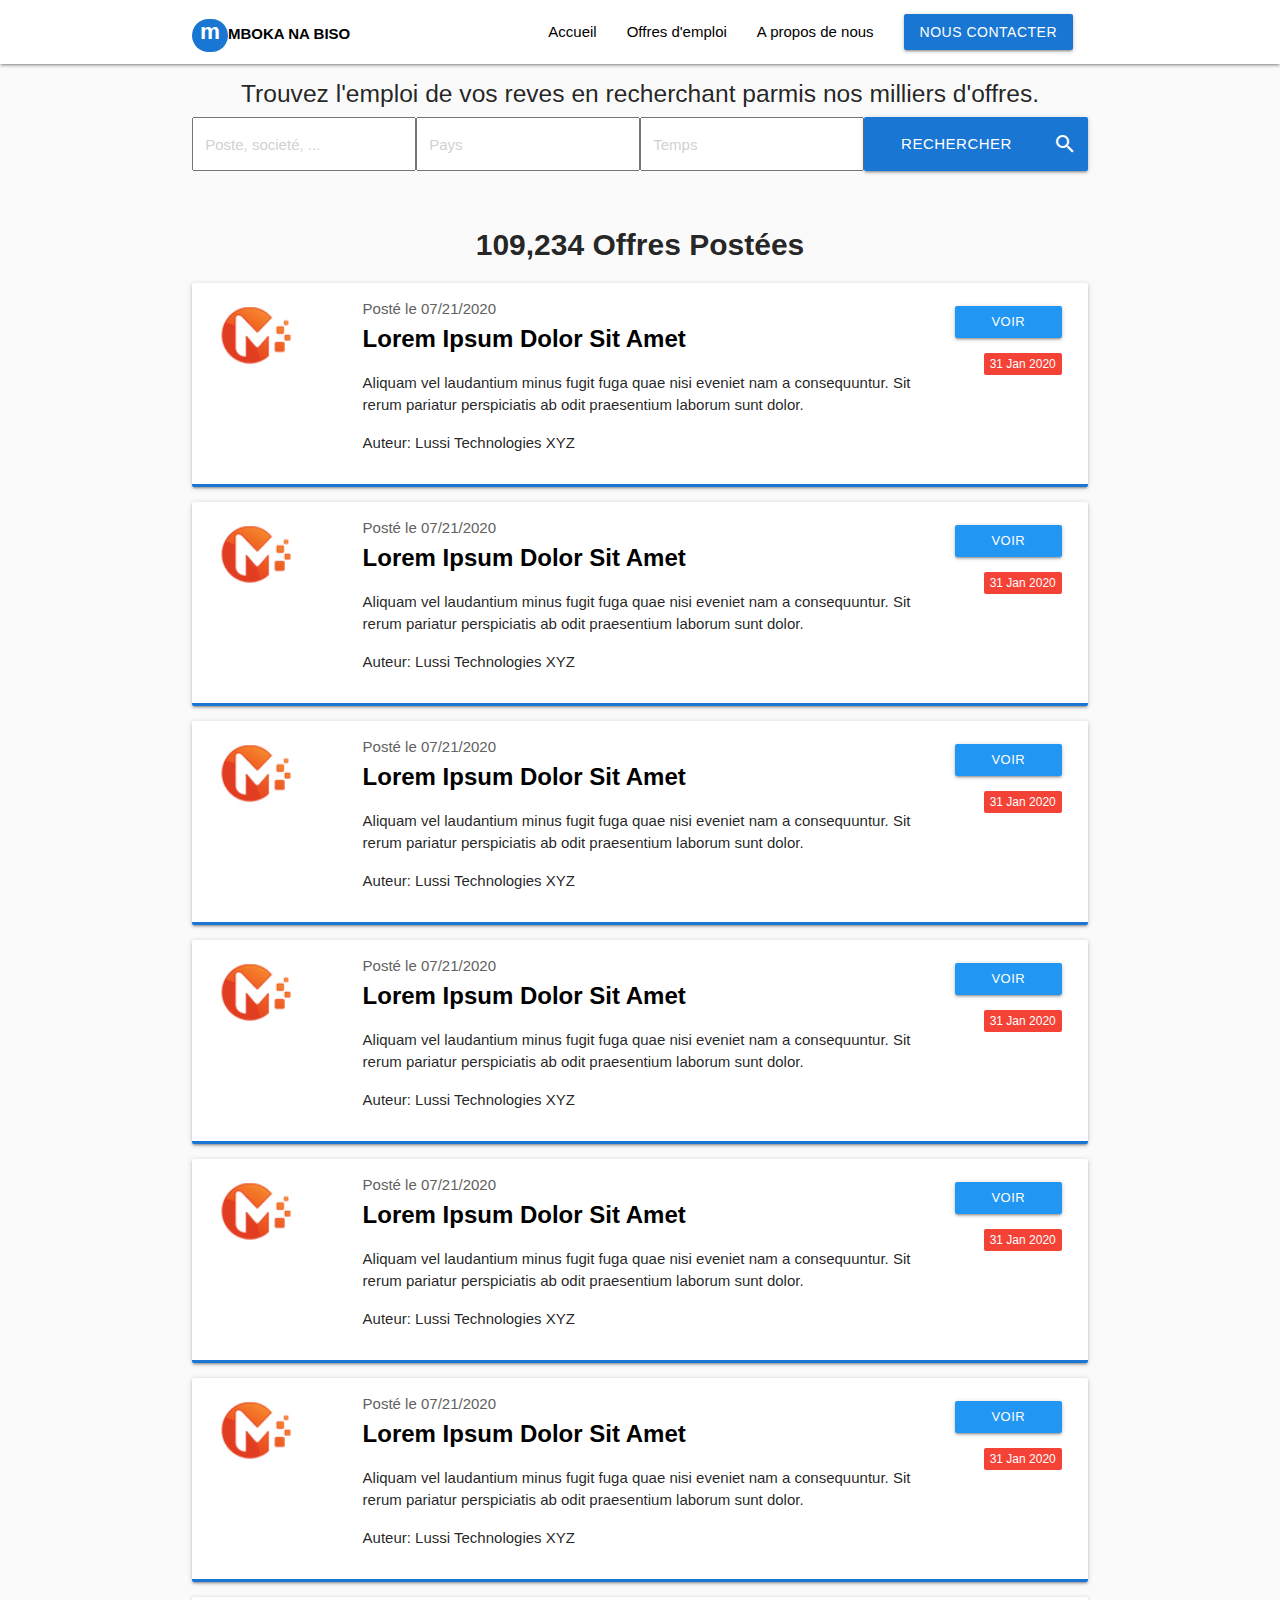
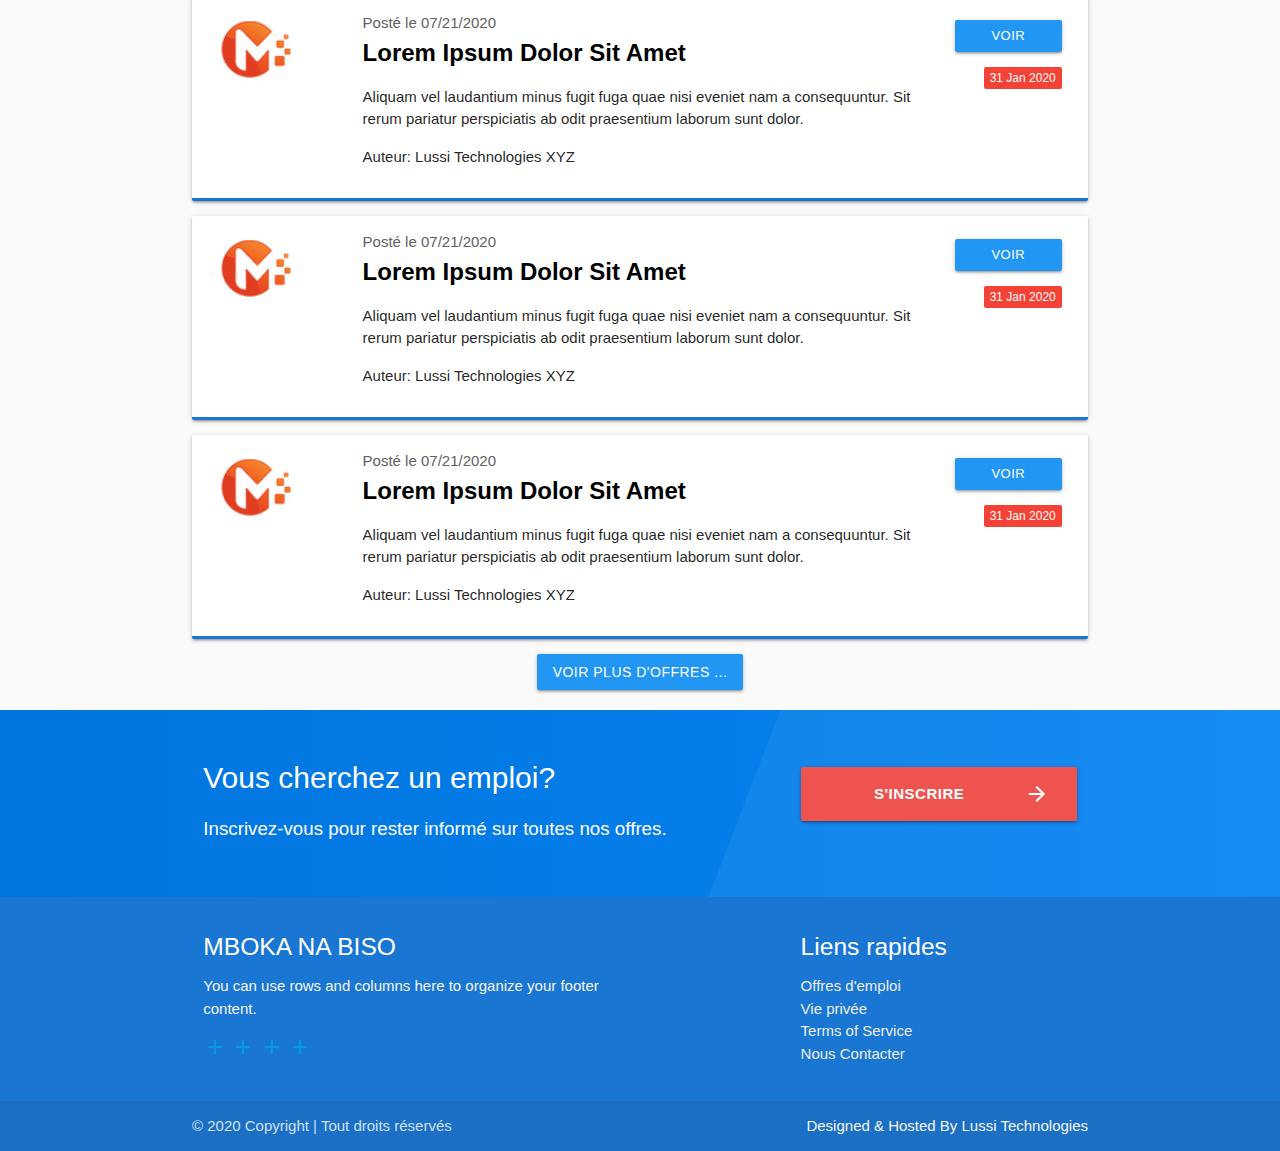
<file: index.html>
<!DOCTYPE html>
<html>

<head>
	<meta charset="utf-8">
	<title>MBOKA NA BISO</title>
	<meta name="viewport" content="width=device-width, initial-scale=1, shrink-to-fit=no">
	<link rel="stylesheet" href="assets/libs/material-design-icons/material-icons.css">
	<link rel="stylesheet" href="assets/libs/materializecss/css/materialize.min.css">
	<link rel="stylesheet" href="assets/libs/animate/animate.min.css">
	<link rel="stylesheet" href="assets/css/style.css">
</head>

<body class="grey lighten-5">
	<nav class="white">
		<div class="nav-wrapper">
			<div class="container">
				<a href="#" class="brand-logo black-text" id="brand-logo"><span class="brand-logo-letter">m</span>MBOKA
					NA BISO</a>
				<a href="#" data-target="mobile-demo" class="sidenav-trigger black-text"><i
						class="material-icons">menu</i></a>
				<ul id="nav-mobile" class="right hide-on-med-and-down">
					<li><a href="index.html" class="black-text">Accueil</a></li>
					<li><a href="jobs.html" class="black-text">Offres d'emploi</a></li>
					<li><a href="about.html" class="black-text">A propos de nous</a></li>
					<li><a href="contact.html" class="waves-effect waves-light btn blue darken-2">Nous contacter</a>
					</li>
				</ul>
			</div>
		</div>
	</nav>

	<ul class="sidenav" id="mobile-demo">
		<li><a href="index.html" class="black-text">Accueil</a></li>
		<li><a href="jobs.html" class="black-text">Offres d'emploi</a></li>
		<li><a href="about.html" class="black-text">A propos de nous</a></li>
		<li><a href="contact.html" class="waves-effect waves-light btn blue darken-2">Nous contacter</a></li>
	</ul>

	<div class="home-banner">
		<div class="container">
			<div class="row home-banner-content">
				<div class="col s12">
					<h5 class="center-align white-text-">Trouvez l'emploi de vos reves en recherchant parmis nos
						milliers d'offres.</h5>
					<form action="results.html" method="get" class="row">
						<input type="text" placeholder="Poste, societé, ..." class="col s12 m3 browser-default">
						<input type="text" placeholder="Pays" class="col s12 m3 browser-default">
						<input type="text" placeholder="Temps" class="col s12 m3 browser-default">
						<button type="submit" class="col s12 m3 btn btn-large blue darken-2">Rechercher<i
								class="material-icons right">search</i></button>
					</form>
				</div>
			</div>
		</div>
	</div>

	<div class="container custom-container-">
		<div class="row">
			<div class="col">

				<h5 class="center-align" style="margin-bottom: 1.5rem;font-size: 2rem;font-weight: 700;">109,234 Offres
					Postées</h5>


				<div class="row hoverable p1 bm1 card-panel animate__animated animate__fadeInUp animate__slow">
					<div class="col s12 m2">
						<img src="assets/images/ms.jpg" alt="" class="company-logo">
					</div>
					<div class="col s12 m8">
						<span class="grey-text text-darken-2">Posté le 07/21/2020</span><br>
						<a href="single.html" class="job_title capitalize">lorem ipsum dolor sit amet</a>
						<p class="job_description">Aliquam vel laudantium minus fugit fuga quae nisi eveniet nam a
							consequuntur. Sit rerum pariatur perspiciatis ab odit praesentium laborum sunt dolor.</p>
						<p class="">Auteur: <strong>Lussi Technologies XYZ</strong>
					</div>
					<div class="col s12 m2">
						<a href="single.html" class="btn btn-small right ml1 blue card-panel">Voir l'offre</a>
						<p class="job_dead_line mt1"><span class="new badge red" data-badge-caption="">31 Jan
								2020</span></p>
					</div>
				</div>
				<div class="row hoverable p1 bm1 card-panel animate__animated animate__fadeInUp animate__slow">
					<div class="col s12 m2">
						<img src="assets/images/ms.jpg" alt="" class="company-logo">
					</div>
					<div class="col s12 m8">
						<span class="grey-text text-darken-2">Posté le 07/21/2020</span><br>
						<a href="single.html" class="job_title capitalize">lorem ipsum dolor sit amet</a>
						<p class="job_description">Aliquam vel laudantium minus fugit fuga quae nisi eveniet nam a
							consequuntur. Sit rerum pariatur perspiciatis ab odit praesentium laborum sunt dolor.</p>
						<p class="">Auteur: <strong>Lussi Technologies XYZ</strong>
					</div>
					<div class="col s12 m2">
						<a href="single.html" class="btn btn-small right ml1 blue card-panel">Voir l'offre</a>
						<p class="job_dead_line mt1"><span class="new badge red" data-badge-caption="">31 Jan
								2020</span></p>
					</div>
				</div>
				<div class="row hoverable p1 bm1 card-panel animate__animated animate__fadeInUp animate__slow">
					<div class="col s12 m2">
						<img src="assets/images/ms.jpg" alt="" class="company-logo">
					</div>
					<div class="col s12 m8">
						<span class="grey-text text-darken-2">Posté le 07/21/2020</span><br>
						<a href="single.html" class="job_title capitalize">lorem ipsum dolor sit amet</a>
						<p class="job_description">Aliquam vel laudantium minus fugit fuga quae nisi eveniet nam a
							consequuntur. Sit rerum pariatur perspiciatis ab odit praesentium laborum sunt dolor.</p>
						<p class="">Auteur: <strong>Lussi Technologies XYZ</strong>
					</div>
					<div class="col s12 m2">
						<a href="single.html" class="btn btn-small right ml1 blue card-panel">Voir l'offre</a>
						<p class="job_dead_line mt1"><span class="new badge red" data-badge-caption="">31 Jan
								2020</span></p>
					</div>
				</div>
				<div class="row hoverable p1 bm1 card-panel animate__animated animate__fadeInUp animate__slow">
					<div class="col s12 m2">
						<img src="assets/images/ms.jpg" alt="" class="company-logo">
					</div>
					<div class="col s12 m8">
						<span class="grey-text text-darken-2">Posté le 07/21/2020</span><br>
						<a href="single.html" class="job_title capitalize">lorem ipsum dolor sit amet</a>
						<p class="job_description">Aliquam vel laudantium minus fugit fuga quae nisi eveniet nam a
							consequuntur. Sit rerum pariatur perspiciatis ab odit praesentium laborum sunt dolor.</p>
						<p class="">Auteur: <strong>Lussi Technologies XYZ</strong>
					</div>
					<div class="col s12 m2">
						<a href="single.html" class="btn btn-small right ml1 blue card-panel">Voir l'offre</a>
						<p class="job_dead_line mt1"><span class="new badge red" data-badge-caption="">31 Jan
								2020</span></p>
					</div>
				</div>
				<div class="row hoverable p1 bm1 card-panel animate__animated animate__fadeInUp animate__slow">
					<div class="col s12 m2">
						<img src="assets/images/ms.jpg" alt="" class="company-logo">
					</div>
					<div class="col s12 m8">
						<span class="grey-text text-darken-2">Posté le 07/21/2020</span><br>
						<a href="single.html" class="job_title capitalize">lorem ipsum dolor sit amet</a>
						<p class="job_description">Aliquam vel laudantium minus fugit fuga quae nisi eveniet nam a
							consequuntur. Sit rerum pariatur perspiciatis ab odit praesentium laborum sunt dolor.</p>
						<p class="">Auteur: <strong>Lussi Technologies XYZ</strong>
					</div>
					<div class="col s12 m2">
						<a href="single.html" class="btn btn-small right ml1 blue card-panel">Voir l'offre</a>
						<p class="job_dead_line mt1"><span class="new badge red" data-badge-caption="">31 Jan
								2020</span></p>
					</div>
				</div>
				<div class="row hoverable p1 bm1 card-panel animate__animated animate__fadeInUp animate__slow">
					<div class="col s12 m2">
						<img src="assets/images/ms.jpg" alt="" class="company-logo">
					</div>
					<div class="col s12 m8">
						<span class="grey-text text-darken-2">Posté le 07/21/2020</span><br>
						<a href="single.html" class="job_title capitalize">lorem ipsum dolor sit amet</a>
						<p class="job_description">Aliquam vel laudantium minus fugit fuga quae nisi eveniet nam a
							consequuntur. Sit rerum pariatur perspiciatis ab odit praesentium laborum sunt dolor.</p>
						<p class="">Auteur: <strong>Lussi Technologies XYZ</strong>
					</div>
					<div class="col s12 m2">
						<a href="single.html" class="btn btn-small right ml1 blue card-panel">Voir l'offre</a>
						<p class="job_dead_line mt1"><span class="new badge red" data-badge-caption="">31 Jan
								2020</span></p>
					</div>
				</div>
				<div class="row hoverable p1 bm1 card-panel animate__animated animate__fadeInUp animate__slow">
					<div class="col s12 m2">
						<img src="assets/images/ms.jpg" alt="" class="company-logo">
					</div>
					<div class="col s12 m8">
						<span class="grey-text text-darken-2">Posté le 07/21/2020</span><br>
						<a href="single.html" class="job_title capitalize">lorem ipsum dolor sit amet</a>
						<p class="job_description">Aliquam vel laudantium minus fugit fuga quae nisi eveniet nam a
							consequuntur. Sit rerum pariatur perspiciatis ab odit praesentium laborum sunt dolor.</p>
						<p class="">Auteur: <strong>Lussi Technologies XYZ</strong>
					</div>
					<div class="col s12 m2">
						<a href="single.html" class="btn btn-small right ml1 blue card-panel">Voir l'offre</a>
						<p class="job_dead_line mt1"><span class="new badge red" data-badge-caption="">31 Jan
								2020</span></p>
					</div>
				</div>
				<div class="row hoverable p1 bm1 card-panel animate__animated animate__fadeInUp animate__slow">
					<div class="col s12 m2">
						<img src="assets/images/ms.jpg" alt="" class="company-logo">
					</div>
					<div class="col s12 m8">
						<span class="grey-text text-darken-2">Posté le 07/21/2020</span><br>
						<a href="single.html" class="job_title capitalize">lorem ipsum dolor sit amet</a>
						<p class="job_description">Aliquam vel laudantium minus fugit fuga quae nisi eveniet nam a
							consequuntur. Sit rerum pariatur perspiciatis ab odit praesentium laborum sunt dolor.</p>
						<p class="">Auteur: <strong>Lussi Technologies XYZ</strong>
					</div>
					<div class="col s12 m2">
						<a href="single.html" class="btn btn-small right ml1 blue card-panel">Voir l'offre</a>
						<p class="job_dead_line mt1"><span class="new badge red" data-badge-caption="">31 Jan
								2020</span></p>
					</div>
				</div>
				<div class="row hoverable p1 bm1 card-panel animate__animated animate__fadeInUp animate__slow">
					<div class="col s12 m2">
						<img src="assets/images/ms.jpg" alt="" class="company-logo">
					</div>
					<div class="col s12 m8">
						<span class="grey-text text-darken-2">Posté le 07/21/2020</span><br>
						<a href="single.html" class="job_title capitalize">lorem ipsum dolor sit amet</a>
						<p class="job_description">Aliquam vel laudantium minus fugit fuga quae nisi eveniet nam a
							consequuntur. Sit rerum pariatur perspiciatis ab odit praesentium laborum sunt dolor.</p>
						<p class="">Auteur: <strong>Lussi Technologies XYZ</strong>
					</div>
					<div class="col s12 m2">
						<a href="single.html" class="btn btn-small right ml1 blue card-panel">Voir l'offre</a>
						<p class="job_dead_line mt1"><span class="new badge red" data-badge-caption="">31 Jan
								2020</span></p>
					</div>
				</div>

				<div class="center-align">
					<a href="jobs.html" class="btn blue">Voir plus d'offres ...</a>
				</div>

				<!-- <div class="center-align">
				<a href="#" class="btn blue">Page precedente <i class="material-icons left">arrow_back</i></a>
				<a href="#" class="btn blue">Page suivante <i class="material-icons right">arrow_forward</i></a>
			</div> -->
			</div>
		</div>
	</div>


	<div class="signup-container py-2">
		<div class="container">
			<div class="row">
				<div class="col s12 l8 white-text center-align-">
					<h2>Vous cherchez un emploi?</h2>
					<p class="lead">Inscrivez-vous pour rester informé sur toutes nos offres.</p>
				</div>
				<div class="col s12 l4 center-align">
					<a href="signup.html"
						class="btn btn-large w-100 red lighten-1 white-text font-weight-bold">S'inscrire <i
							class="material-icons right">arrow_forward</i></a>
				</div>
			</div>
		</div>
	</div>

	<footer class="page-footer blue darken-2">
		<div class="container">
			<div class="row">
				<div class="col l6 s12">
					<h5 class="white-text">MBOKA NA BISO</h5>
					<p class="grey-text text-lighten-4">You can use rows and columns here to organize your footer
						content.</p>
					<p>
						<a href="#"><i class="material-icons">add</i></a>
						<a href="#"><i class="material-icons">add</i></a>
						<a href="#"><i class="material-icons">add</i></a>
						<a href="#"><i class="material-icons">add</i></a>
					</p>
				</div>
				<div class="col l4 offset-l2 s12">
					<h5 class="white-text">Liens rapides</h5>
					<ul>
						<li><a class="grey-text text-lighten-3" href="#!">Offres d'emploi</a></li>
						<li><a class="grey-text text-lighten-3" href="#!">Vie privée</a></li>
						<li><a class="grey-text text-lighten-3" href="#!">Terms of Service</a></li>
						<li><a class="grey-text text-lighten-3" href="#!">Nous Contacter</a></li>
					</ul>
				</div>
			</div>
		</div>
		<div class="footer-copyright">
			<div class="container">
				© 2020 Copyright | Tout droits réservés
				<a class="grey-text text-lighten-4 right" href="#!">Designed & Hosted By Lussi Technologies</a>
			</div>
		</div>
	</footer>

	<script src="assets/libs/jquery/jquery.min.js"></script>
	<script src="assets/libs/materializecss/js/materialize.js"></script>
	<script src="assets/js/script.js"></script>
</body>

</html>
</file>
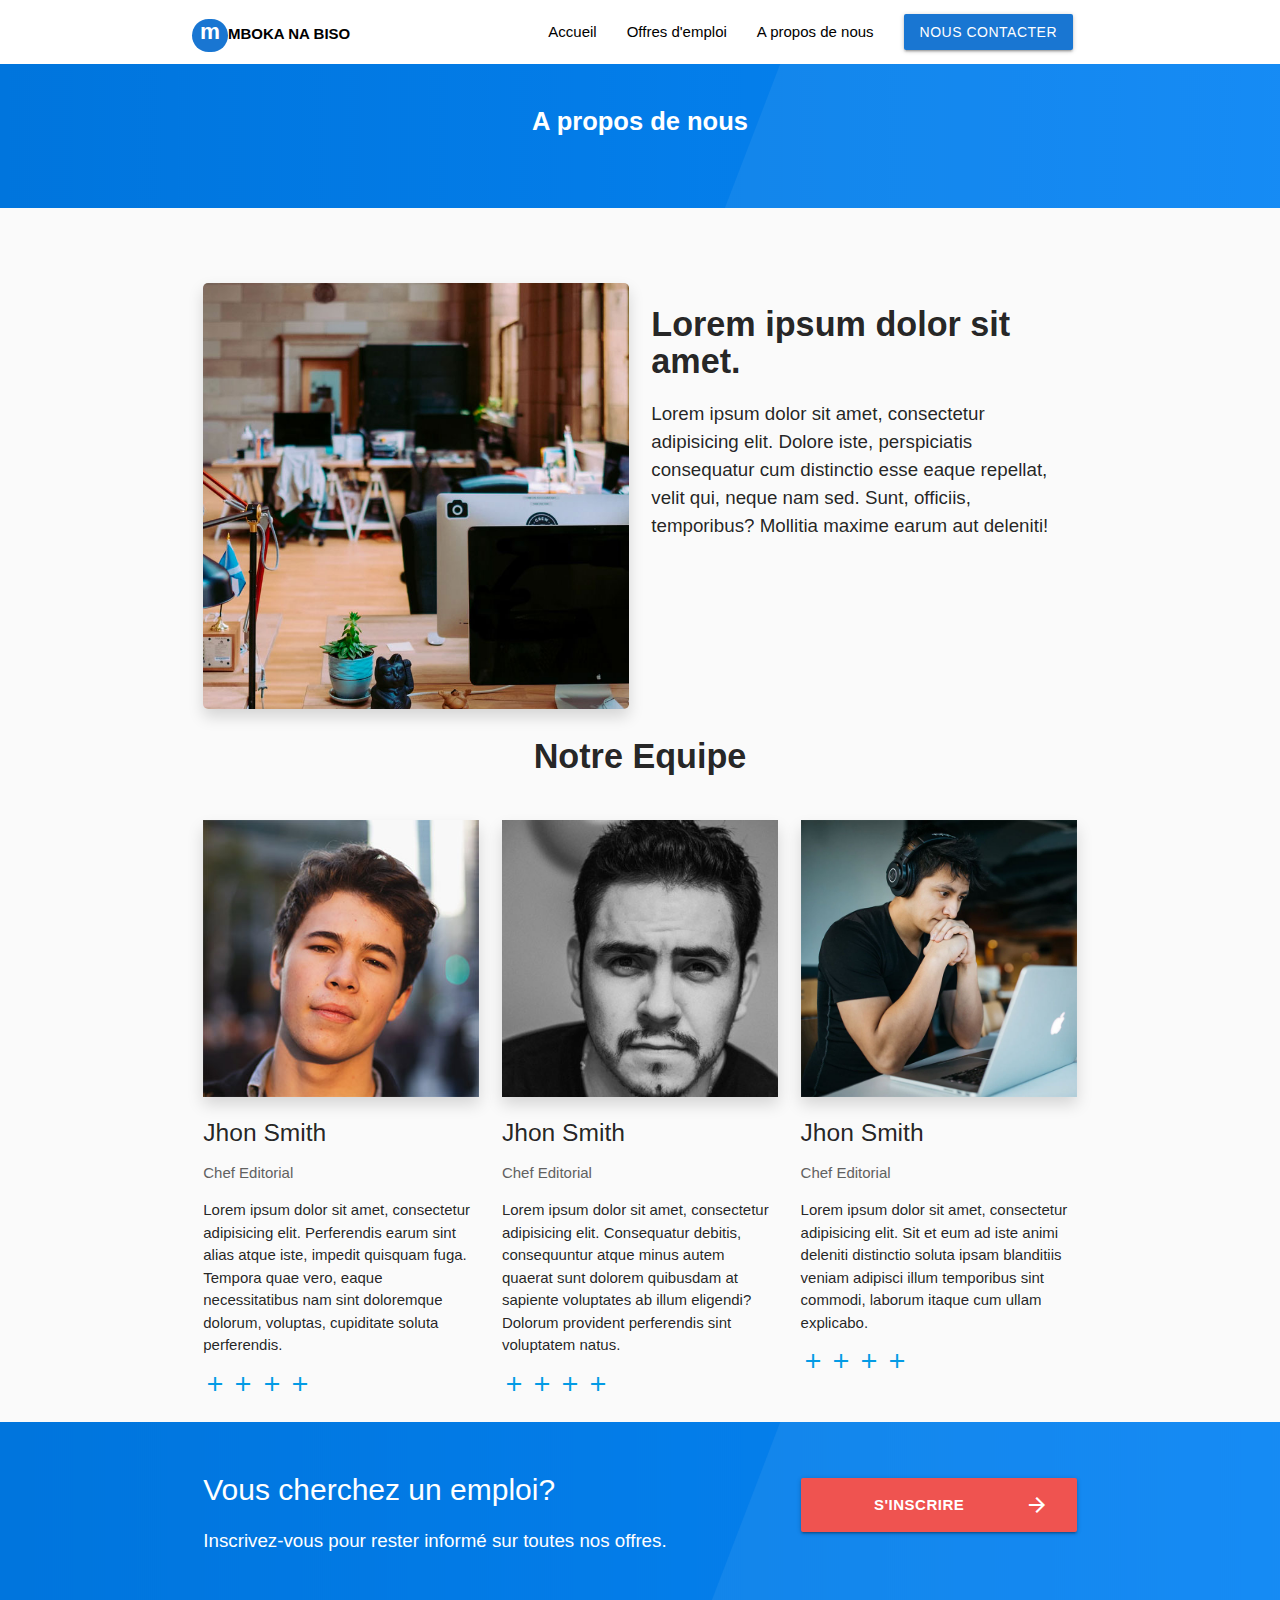
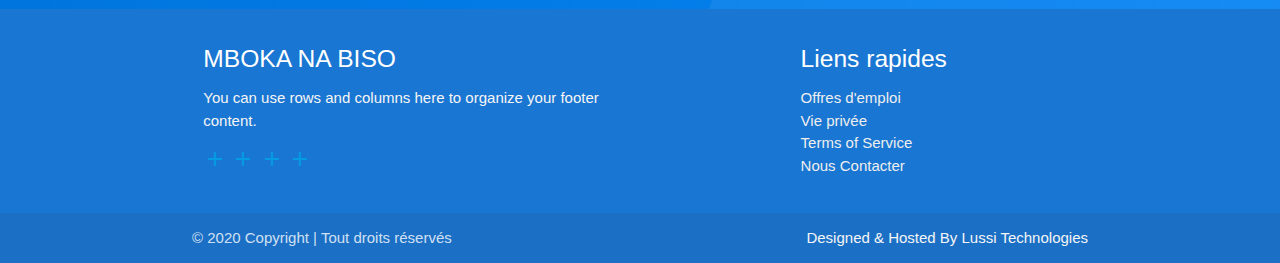
<file: about.html>
<!DOCTYPE html>
<html>

<head>
	<meta charset="utf-8">
	<title>MBOKA NA BISO</title>
	<meta name="viewport" content="width=device-width, initial-scale=1, shrink-to-fit=no">
	<link rel="stylesheet" href="assets/libs/material-design-icons/material-icons.css">
	<link rel="stylesheet" href="assets/libs/materializecss/css/materialize.min.css">
	<link rel="stylesheet" href="assets/libs/animate/animate.min.css">
	<link rel="stylesheet" href="assets/css/style.css">
</head>

<body class="grey lighten-5">
	<nav class="white">
		<div class="nav-wrapper">
			<div class="container">
				<a href="#" class="brand-logo black-text" id="brand-logo"><span class="brand-logo-letter">m</span>MBOKA
					NA BISO</a>
				<a href="#" data-target="mobile-demo" class="sidenav-trigger black-text"><i
						class="material-icons">menu</i></a>
				<ul id="nav-mobile" class="right hide-on-med-and-down">
					<li><a href="index.html" class="black-text">Accueil</a></li>
					<li><a href="jobs.html" class="black-text">Offres d'emploi</a></li>
					<li><a href="about.html" class="black-text">A propos de nous</a></li>
					<li><a href="contact.html" class="waves-effect waves-light btn blue darken-2">Nous contacter</a>
					</li>
				</ul>
			</div>
		</div>
	</nav>

	<ul class="sidenav" id="mobile-demo">
		<li><a href="index.html" class="black-text">Accueil</a></li>
		<li><a href="jobs.html" class="black-text">Offres d'emploi</a></li>
		<li><a href="about.html" class="black-text">A propos de nous</a></li>
		<li><a href="contact.html" class="waves-effect waves-light btn blue darken-2">Nous contacter</a></li>
	</ul>


	<div class="banner" style="height: 16vh;">
		<div class="container">
			<div class="row">
				<h1 class="banner-content center-align">A propos de nous</h1>
			</div>
		</div>
	</div>

	<!-- <div class="home-banner">
  	<div class="container">
  		<div class="row home-banner-content">
  			<div class="col s12">
  				<h5 class="center-align white-text-">Trouvez l'emploi de vos reves en recherchant parmis nos milliers d'offres.</h5>
  				<form action="results.html" method="get" class="row">
  					<input type="text" placeholder="Poste, societé, ..." class="col s12 m3 browser-default">
  					<input type="text" placeholder="Pays" class="col s12 m3 browser-default">
  					<input type="text" placeholder="Temps" class="col s12 m3 browser-default">
  					<button type="submit" class="col s12 m3 btn btn-large blue darken-2">Rechercher<i class="material-icons right">search</i></button>
  				</form>
  			</div>
  		</div>
  	</div>
  </div> -->

	<div class="container mt5">
		<div class="row">
			<div class="col s12 l6">
				<img src="assets/images/about_1.jpg" alt="" class="responsive-img shadow" style="border-radius: 5px;">
			</div>
			<div class="col s12 l6 mx-auto ml-auto">
				<h4 class="font-weight-bold">Lorem ipsum dolor sit amet.</h4>
				<p style="font-size: 1.25rem;font-weight: 300;">Lorem ipsum dolor sit amet, consectetur adipisicing
					elit. Dolore iste, perspiciatis consequatur cum distinctio esse eaque repellat, velit qui, neque nam
					sed. Sunt, officiis, temporibus? Mollitia maxime earum aut deleniti!</p>
			</div>
		</div>
		<h4 class="center-align font-weight-bold mb3">Notre Equipe</h4>
		<div class="row">
			<div class="col s12 l4">
				<img src="assets/images/person_1.jpg" alt="" class="responsive-img shadow">
				<h5 class="">Jhon Smith</h5>
				<p class="grey-text text-darken-2">Chef Editorial</p>
				<p>Lorem ipsum dolor sit amet, consectetur adipisicing elit. Perferendis earum sint alias atque iste,
					impedit quisquam fuga. Tempora quae vero, eaque necessitatibus nam sint doloremque dolorum,
					voluptas, cupiditate soluta perferendis.</p>
				<div class="mt1">
					<a href="#"><i class="material-icons">add</i></a>
					<a href="#"><i class="material-icons">add</i></a>
					<a href="#"><i class="material-icons">add</i></a>
					<a href="#"><i class="material-icons">add</i></a>
				</div>
			</div>
			<div class="col s12 l4">
				<img src="assets/images/person_2.jpg" alt="" class="responsive-img shadow">
				<h5 class="">Jhon Smith</h5>
				<p class="grey-text text-darken-2">Chef Editorial</p>
				<p>Lorem ipsum dolor sit amet, consectetur adipisicing elit. Consequatur debitis, consequuntur atque
					minus autem quaerat sunt dolorem quibusdam at sapiente voluptates ab illum eligendi? Dolorum
					provident perferendis sint voluptatem natus.</p>
				<div class="mt1">
					<a href="#"><i class="material-icons">add</i></a>
					<a href="#"><i class="material-icons">add</i></a>
					<a href="#"><i class="material-icons">add</i></a>
					<a href="#"><i class="material-icons">add</i></a>
				</div>
			</div>
			<div class="col s12 l4">
				<img src="assets/images/person_3.jpg" alt="" class="responsive-img shadow">
				<h5 class="">Jhon Smith</h5>
				<p class="grey-text text-darken-2">Chef Editorial</p>
				<p>Lorem ipsum dolor sit amet, consectetur adipisicing elit. Sit et eum ad iste animi deleniti
					distinctio soluta ipsam blanditiis veniam adipisci illum temporibus sint commodi, laborum itaque cum
					ullam explicabo.</p>
				<div class="mt1">
					<a href="#"><i class="material-icons">add</i></a>
					<a href="#"><i class="material-icons">add</i></a>
					<a href="#"><i class="material-icons">add</i></a>
					<a href="#"><i class="material-icons">add</i></a>
				</div>
			</div>
		</div>
	</div>


	<div class="signup-container py-2">
		<div class="container">
			<div class="row">
				<div class="col s12 l8 white-text center-align-">
					<h2>Vous cherchez un emploi?</h2>
					<p class="lead">Inscrivez-vous pour rester informé sur toutes nos offres.</p>
				</div>
				<div class="col s12 l4 center-align">
					<a href="signup.html"
						class="btn btn-large w-100 red lighten-1 white-text font-weight-bold">S'inscrire <i
							class="material-icons right">arrow_forward</i></a>
				</div>
			</div>
		</div>
	</div>

	<footer class="page-footer blue darken-2">
		<div class="container">
			<div class="row">
				<div class="col l6 s12">
					<h5 class="white-text">MBOKA NA BISO</h5>
					<p class="grey-text text-lighten-4">You can use rows and columns here to organize your footer
						content.</p>
					<p>
						<a href="#"><i class="material-icons">add</i></a>
						<a href="#"><i class="material-icons">add</i></a>
						<a href="#"><i class="material-icons">add</i></a>
						<a href="#"><i class="material-icons">add</i></a>
					</p>
				</div>
				<div class="col l4 offset-l2 s12">
					<h5 class="white-text">Liens rapides</h5>
					<ul>
						<li><a class="grey-text text-lighten-3" href="#!">Offres d'emploi</a></li>
						<li><a class="grey-text text-lighten-3" href="#!">Vie privée</a></li>
						<li><a class="grey-text text-lighten-3" href="#!">Terms of Service</a></li>
						<li><a class="grey-text text-lighten-3" href="#!">Nous Contacter</a></li>
					</ul>
				</div>
			</div>
		</div>
		<div class="footer-copyright">
			<div class="container">
				© 2020 Copyright | Tout droits réservés
				<a class="grey-text text-lighten-4 right" href="#!">Designed & Hosted By Lussi Technologies</a>
			</div>
		</div>
	</footer>

	<script src="assets/libs/jquery/jquery.min.js"></script>
	<script src="assets/libs/materializecss/js/materialize.js"></script>
	<script src="assets/js/script.js"></script>
</body>

</html>
</file>
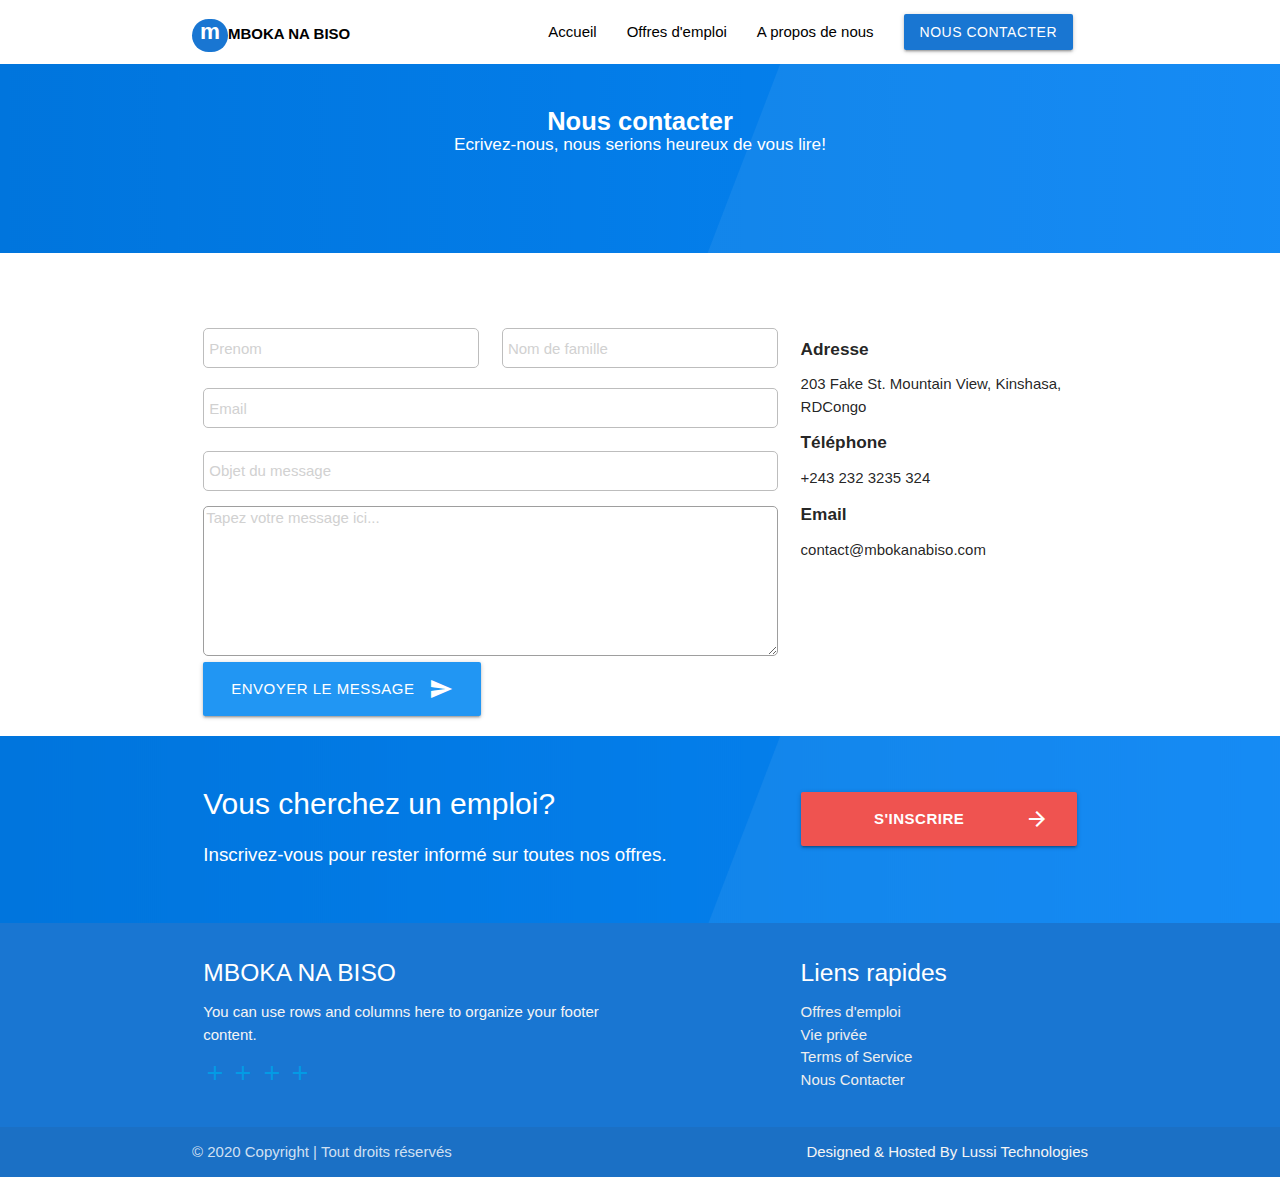
<file: contact.html>
<!DOCTYPE html>
<html>

<head>
	<meta charset="utf-8">
	<title>MBOKA NA BISO</title>
	<meta name="viewport" content="width=device-width, initial-scale=1, shrink-to-fit=no">
	<link rel="stylesheet" href="assets/libs/material-design-icons/material-icons.css">
	<link rel="stylesheet" href="assets/libs/materializecss/css/materialize.min.css">
	<link rel="stylesheet" href="assets/libs/animate/animate.min.css">
	<link rel="stylesheet" href="assets/css/style.css">
</head>

<body class="white">
	<nav class="white">
		<div class="nav-wrapper">
			<div class="container">
				<a href="#" class="brand-logo black-text" id="brand-logo"><span class="brand-logo-letter">m</span>MBOKA
					NA BISO</a>
				<a href="#" data-target="mobile-demo" class="sidenav-trigger black-text"><i
						class="material-icons">menu</i></a>
				<ul id="nav-mobile" class="right hide-on-med-and-down">
					<li><a href="index.html" class="black-text">Accueil</a></li>
					<li><a href="jobs.html" class="black-text">Offres d'emploi</a></li>
					<li><a href="about.html" class="black-text">A propos de nous</a></li>
					<li><a href="contact.html" class="waves-effect waves-light btn blue darken-2">Nous contacter</a>
					</li>
				</ul>
			</div>
		</div>
	</nav>

	<ul class="sidenav" id="mobile-demo">
		<li><a href="index.html" class="black-text">Accueil</a></li>
		<li><a href="jobs.html" class="black-text">Offres d'emploi</a></li>
		<li><a href="about.html" class="black-text">A propos de nous</a></li>
		<li><a href="contact.html" class="waves-effect waves-light btn blue darken-2">Nous contacter</a></li>
	</ul>

	<div class="banner">

		<div class="container">
			<div class="row">
				<h1 class="banner-content center-align mb0">Nous contacter</h1>
				<h6 class="center-align white-text mt0">Ecrivez-nous, nous serions heureux de vous lire!</h6>
			</div>
		</div>
	</div>

	<!-- <div class="home-banner">
  	<div class="container">
  		<div class="row home-banner-content">
  			<div class="col s12">
  				<h5 class="center-align white-text-">Trouvez l'emploi de vos reves en recherchant parmis nos milliers d'offres.</h5>
  				<form action="results.html" method="get" class="row">
  					<input type="text" placeholder="Poste, societé, ..." class="col s12 m3 browser-default">
  					<input type="text" placeholder="Pays" class="col s12 m3 browser-default">
  					<input type="text" placeholder="Temps" class="col s12 m3 browser-default">
  					<button type="submit" class="col s12 m3 btn btn-large blue darken-2">Rechercher<i class="material-icons right">search</i></button>
  				</form>
  			</div>
  		</div>
  	</div>
  </div> -->

	<div class="container mt5">
		<div class="row">
			<div class="col s12 l8">
				<form action="#" class="signup-form">
					<div class="row">
						<div class="col s6">
							<input class="browser-default w-100" type="text" placeholder="Prenom">
						</div>
						<div class="col s6">
							<input class="browser-default w-100" type="text" placeholder="Nom de famille">
						</div>
					</div>
					<input class="browser-default w-100" type="text" placeholder="Email"><br><br>
					<input class="browser-default w-100" type="text" placeholder="Objet du message">
					<textarea name="" id="contact-form" cols="" rows="" placeholder="Tapez votre message ici..."
						class="browser-default mt1"></textarea>
					<button class="btn btn-large blue">Envoyer le message <i
							class="material-icons right">send</i></button>
				</form>
			</div>
			<div class="col s12 l4">
				<h6 class="font-weight-bold">Adresse</h6>

				<p>203 Fake St. Mountain View, Kinshasa, RDCongo</p>

				<h6 class="font-weight-bold">Téléphone</h6>

				<p>+243 232 3235 324</p>

				<h6 class="font-weight-bold">Email</h6>

				<p>contact@mbokanabiso.com</p>
			</div>
		</div>
	</div>


	<div class="signup-container py-2">
		<div class="container">
			<div class="row">
				<div class="col s12 l8 white-text center-align-">
					<h2>Vous cherchez un emploi?</h2>
					<p class="lead">Inscrivez-vous pour rester informé sur toutes nos offres.</p>
				</div>
				<div class="col s12 l4 center-align">
					<a href="signup.html"
						class="btn btn-large w-100 red lighten-1 white-text font-weight-bold">S'inscrire <i
							class="material-icons right">arrow_forward</i></a>
				</div>
			</div>
		</div>
	</div>

	<footer class="page-footer blue darken-2">
		<div class="container">
			<div class="row">
				<div class="col l6 s12">
					<h5 class="white-text">MBOKA NA BISO</h5>
					<p class="grey-text text-lighten-4">You can use rows and columns here to organize your footer
						content.</p>
					<p>
						<a href="#"><i class="material-icons">add</i></a>
						<a href="#"><i class="material-icons">add</i></a>
						<a href="#"><i class="material-icons">add</i></a>
						<a href="#"><i class="material-icons">add</i></a>
					</p>
				</div>
				<div class="col l4 offset-l2 s12">
					<h5 class="white-text">Liens rapides</h5>
					<ul>
						<li><a class="grey-text text-lighten-3" href="#!">Offres d'emploi</a></li>
						<li><a class="grey-text text-lighten-3" href="#!">Vie privée</a></li>
						<li><a class="grey-text text-lighten-3" href="#!">Terms of Service</a></li>
						<li><a class="grey-text text-lighten-3" href="#!">Nous Contacter</a></li>
					</ul>
				</div>
			</div>
		</div>
		<div class="footer-copyright">
			<div class="container">
				© 2020 Copyright | Tout droits réservés
				<a class="grey-text text-lighten-4 right" href="#!">Designed & Hosted By Lussi Technologies</a>
			</div>
		</div>
	</footer>

	<script src="assets/libs/jquery/jquery.min.js"></script>
	<script src="assets/libs/materializecss/js/materialize.js"></script>
	<script src="assets/js/script.js"></script>
</body>

</html>
</file>
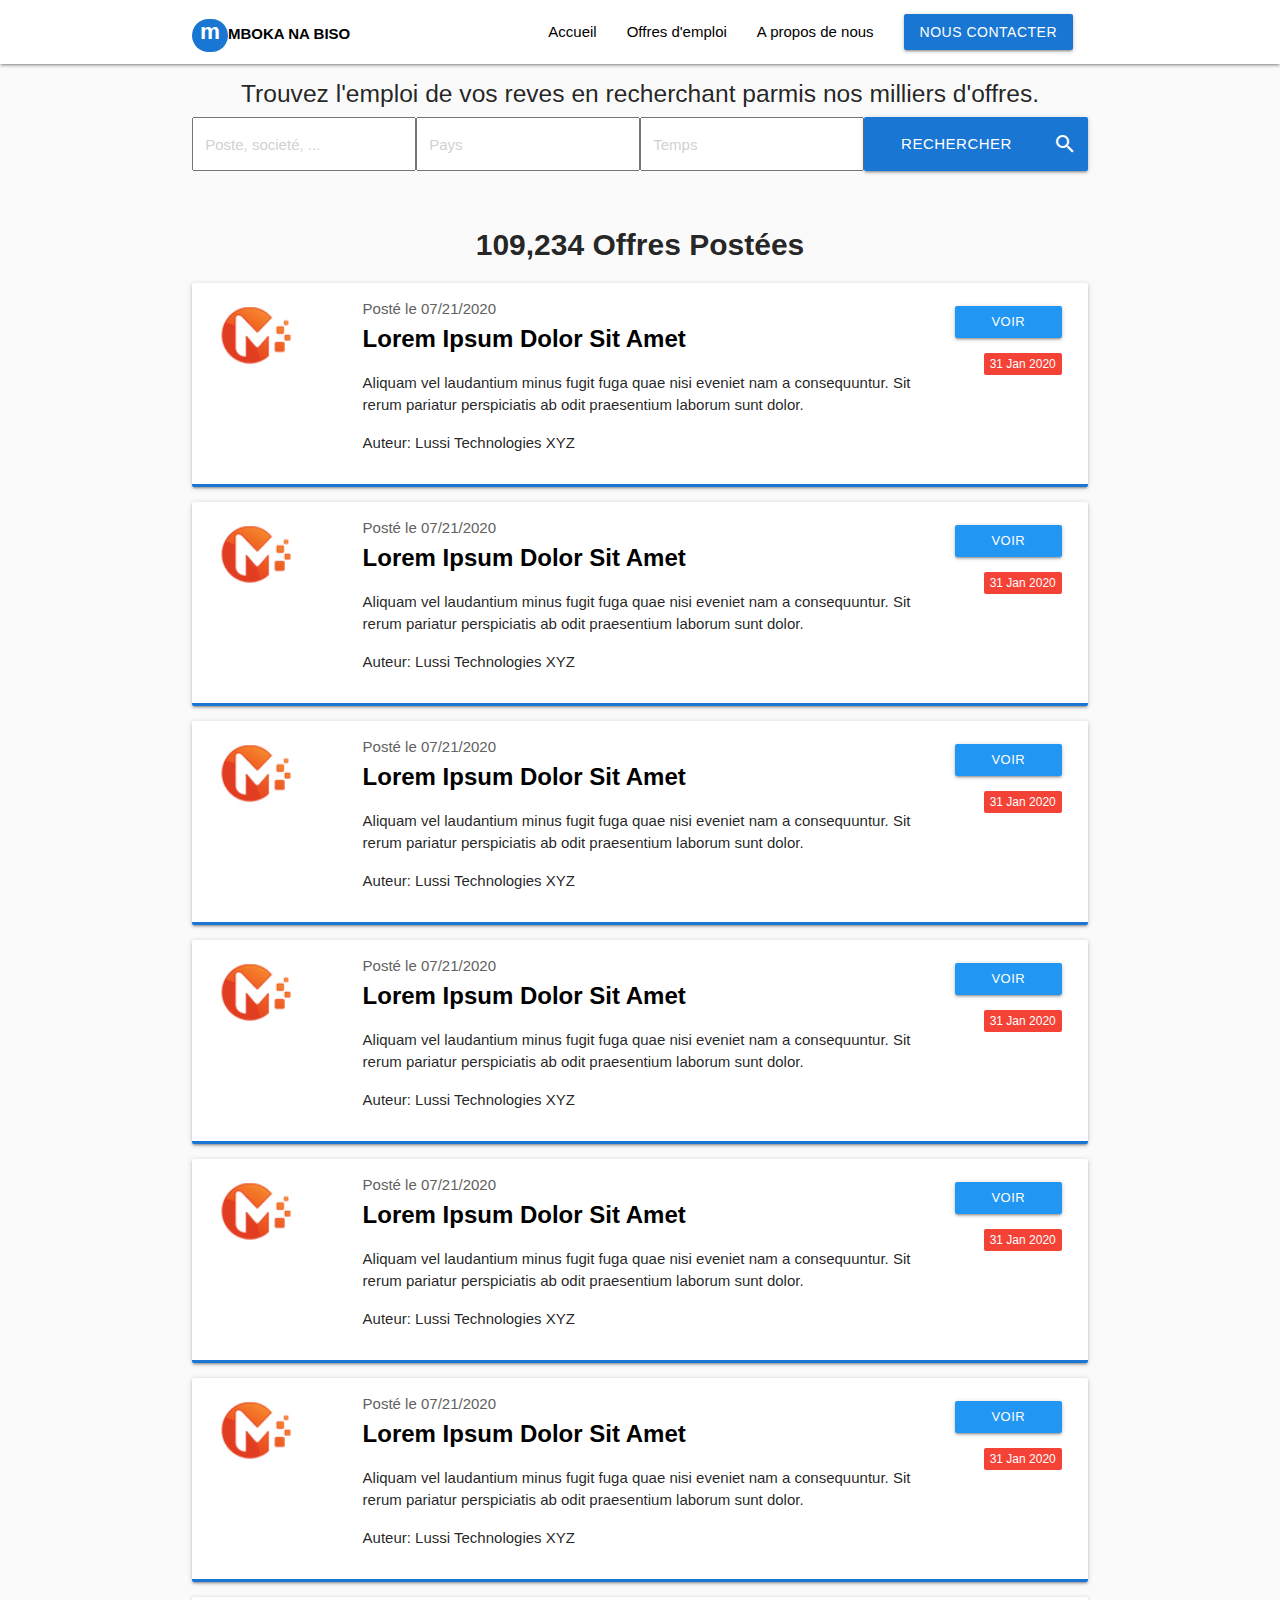
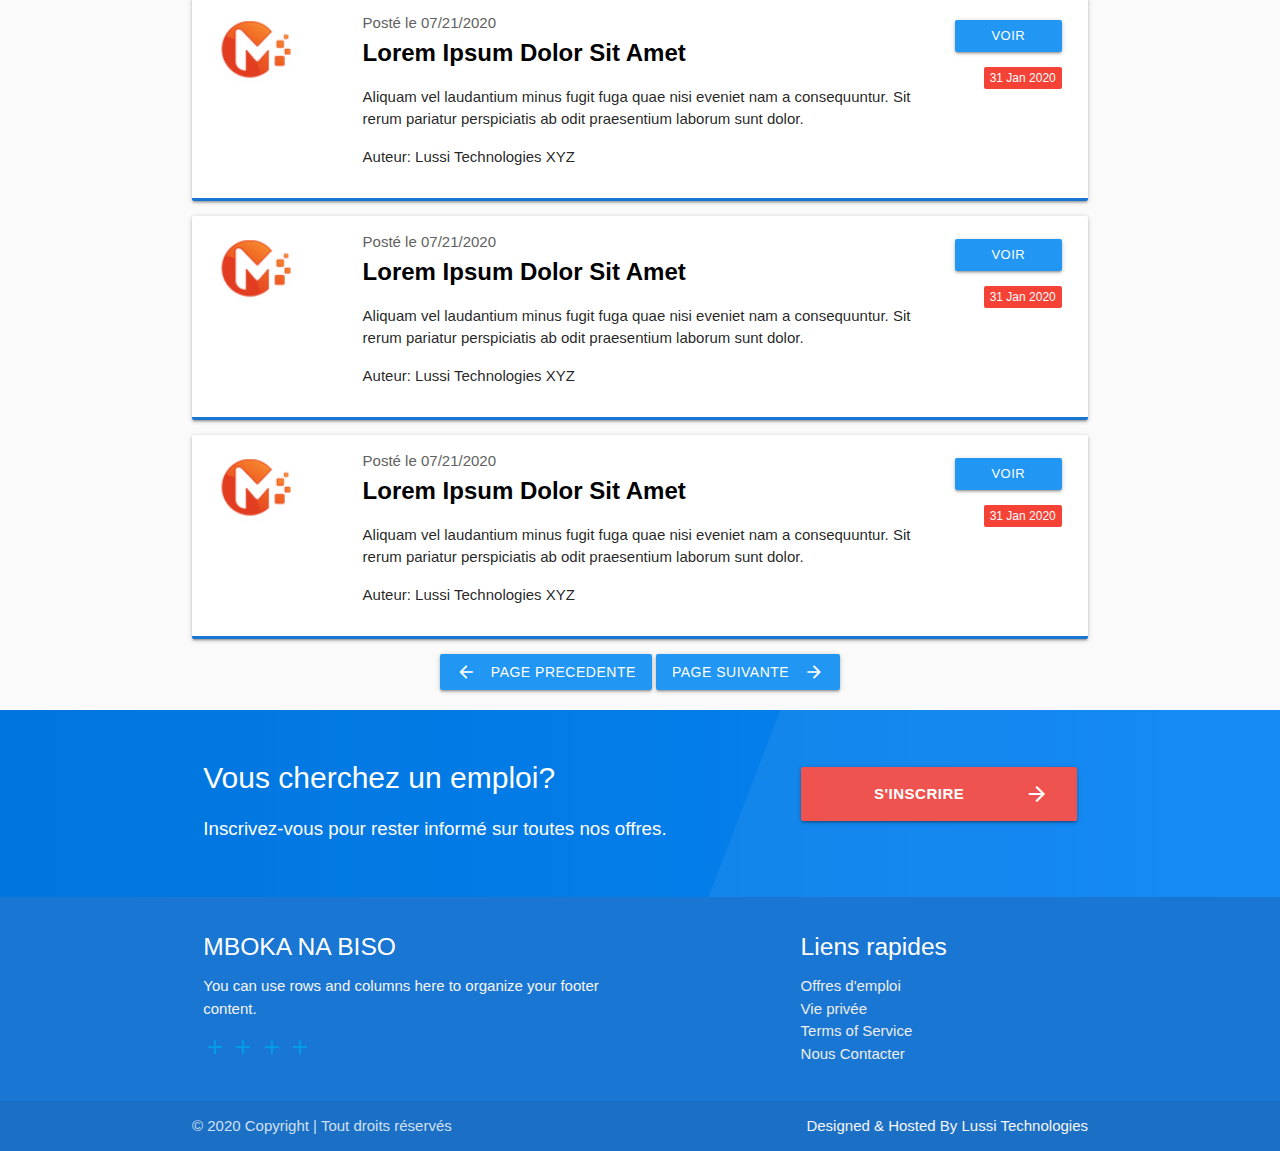
<file: jobs.html>
<!DOCTYPE html>
<html>

<head>
	<meta charset="utf-8">
	<title>MBOKA NA BISO</title>
	<meta name="viewport" content="width=device-width, initial-scale=1, shrink-to-fit=no">
	<link rel="stylesheet" href="assets/libs/material-design-icons/material-icons.css">
	<link rel="stylesheet" href="assets/libs/materializecss/css/materialize.min.css">
	<link rel="stylesheet" href="assets/libs/animate/animate.min.css">
	<link rel="stylesheet" href="assets/css/style.css">
</head>

<body class="grey lighten-5">
	<nav class="white">
		<div class="nav-wrapper">
			<div class="container">
				<a href="#" class="brand-logo black-text" id="brand-logo"><span class="brand-logo-letter">m</span>MBOKA
					NA BISO</a>
				<a href="#" data-target="mobile-demo" class="sidenav-trigger black-text"><i
						class="material-icons">menu</i></a>
				<ul id="nav-mobile" class="right hide-on-med-and-down">
					<li><a href="index.html" class="black-text">Accueil</a></li>
					<li><a href="jobs.html" class="black-text">Offres d'emploi</a></li>
					<li><a href="about.html" class="black-text">A propos de nous</a></li>
					<li><a href="contact.html" class="waves-effect waves-light btn blue darken-2">Nous contacter</a>
					</li>
				</ul>
			</div>
		</div>
	</nav>

	<ul class="sidenav" id="mobile-demo">
		<li><a href="index.html" class="black-text">Accueil</a></li>
		<li><a href="jobs.html" class="black-text">Offres d'emploi</a></li>
		<li><a href="about.html" class="black-text">A propos de nous</a></li>
		<li><a href="contact.html" class="waves-effect waves-light btn blue darken-2">Nous contacter</a></li>
	</ul>

	<div class="home-banner">
		<div class="container">
			<div class="row home-banner-content">
				<div class="col s12">
					<h5 class="center-align white-text-">Trouvez l'emploi de vos reves en recherchant parmis nos
						milliers d'offres.</h5>
					<form action="results.html" method="get" class="row">
						<input type="text" placeholder="Poste, societé, ..." class="col s12 m3 browser-default">
						<input type="text" placeholder="Pays" class="col s12 m3 browser-default">
						<input type="text" placeholder="Temps" class="col s12 m3 browser-default">
						<button type="submit" class="col s12 m3 btn btn-large blue darken-2">Rechercher<i
								class="material-icons right">search</i></button>
					</form>
				</div>
			</div>
		</div>
	</div>

	<div class="container -custom-container">
		<div class="row">
			<div class="col">

				<h5 class="center-align" style="margin-bottom: 1.5rem;font-size: 2rem;font-weight: 700;">109,234 Offres
					Postées</h5>


				<div class="row hoverable p1 bm1 card-panel animate__animated animate__fadeInUp animate__slow">
					<div class="col s12 m2">
						<img src="assets/images/ms.jpg" alt="" class="company-logo">
					</div>
					<div class="col s12 m8">
						<span class="grey-text text-darken-2">Posté le 07/21/2020</span><br>
						<a href="single.html" class="job_title capitalize">lorem ipsum dolor sit amet</a>
						<p class="job_description">Aliquam vel laudantium minus fugit fuga quae nisi eveniet nam a
							consequuntur. Sit rerum pariatur perspiciatis ab odit praesentium laborum sunt dolor.</p>
						<p class="">Auteur: <strong>Lussi Technologies XYZ</strong>
					</div>
					<div class="col s12 m2">
						<a href="single.html" class="btn btn-small right ml1 blue card-panel">Voir l'offre</a>
						<p class="job_dead_line mt1"><span class="new badge red" data-badge-caption="">31 Jan
								2020</span></p>
					</div>
				</div>
				<div class="row hoverable p1 bm1 card-panel animate__animated animate__fadeInUp animate__slow">
					<div class="col s12 m2">
						<img src="assets/images/ms.jpg" alt="" class="company-logo">
					</div>
					<div class="col s12 m8">
						<span class="grey-text text-darken-2">Posté le 07/21/2020</span><br>
						<a href="single.html" class="job_title capitalize">lorem ipsum dolor sit amet</a>
						<p class="job_description">Aliquam vel laudantium minus fugit fuga quae nisi eveniet nam a
							consequuntur. Sit rerum pariatur perspiciatis ab odit praesentium laborum sunt dolor.</p>
						<p class="">Auteur: <strong>Lussi Technologies XYZ</strong>
					</div>
					<div class="col s12 m2">
						<a href="single.html" class="btn btn-small right ml1 blue card-panel">Voir l'offre</a>
						<p class="job_dead_line mt1"><span class="new badge red" data-badge-caption="">31 Jan
								2020</span></p>
					</div>
				</div>
				<div class="row hoverable p1 bm1 card-panel animate__animated animate__fadeInUp animate__slow">
					<div class="col s12 m2">
						<img src="assets/images/ms.jpg" alt="" class="company-logo">
					</div>
					<div class="col s12 m8">
						<span class="grey-text text-darken-2">Posté le 07/21/2020</span><br>
						<a href="single.html" class="job_title capitalize">lorem ipsum dolor sit amet</a>
						<p class="job_description">Aliquam vel laudantium minus fugit fuga quae nisi eveniet nam a
							consequuntur. Sit rerum pariatur perspiciatis ab odit praesentium laborum sunt dolor.</p>
						<p class="">Auteur: <strong>Lussi Technologies XYZ</strong>
					</div>
					<div class="col s12 m2">
						<a href="single.html" class="btn btn-small right ml1 blue card-panel">Voir l'offre</a>
						<p class="job_dead_line mt1"><span class="new badge red" data-badge-caption="">31 Jan
								2020</span></p>
					</div>
				</div>
				<div class="row hoverable p1 bm1 card-panel animate__animated animate__fadeInUp animate__slow">
					<div class="col s12 m2">
						<img src="assets/images/ms.jpg" alt="" class="company-logo">
					</div>
					<div class="col s12 m8">
						<span class="grey-text text-darken-2">Posté le 07/21/2020</span><br>
						<a href="single.html" class="job_title capitalize">lorem ipsum dolor sit amet</a>
						<p class="job_description">Aliquam vel laudantium minus fugit fuga quae nisi eveniet nam a
							consequuntur. Sit rerum pariatur perspiciatis ab odit praesentium laborum sunt dolor.</p>
						<p class="">Auteur: <strong>Lussi Technologies XYZ</strong>
					</div>
					<div class="col s12 m2">
						<a href="single.html" class="btn btn-small right ml1 blue card-panel">Voir l'offre</a>
						<p class="job_dead_line mt1"><span class="new badge red" data-badge-caption="">31 Jan
								2020</span></p>
					</div>
				</div>
				<div class="row hoverable p1 bm1 card-panel animate__animated animate__fadeInUp animate__slow">
					<div class="col s12 m2">
						<img src="assets/images/ms.jpg" alt="" class="company-logo">
					</div>
					<div class="col s12 m8">
						<span class="grey-text text-darken-2">Posté le 07/21/2020</span><br>
						<a href="single.html" class="job_title capitalize">lorem ipsum dolor sit amet</a>
						<p class="job_description">Aliquam vel laudantium minus fugit fuga quae nisi eveniet nam a
							consequuntur. Sit rerum pariatur perspiciatis ab odit praesentium laborum sunt dolor.</p>
						<p class="">Auteur: <strong>Lussi Technologies XYZ</strong>
					</div>
					<div class="col s12 m2">
						<a href="single.html" class="btn btn-small right ml1 blue card-panel">Voir l'offre</a>
						<p class="job_dead_line mt1"><span class="new badge red" data-badge-caption="">31 Jan
								2020</span></p>
					</div>
				</div>
				<div class="row hoverable p1 bm1 card-panel animate__animated animate__fadeInUp animate__slow">
					<div class="col s12 m2">
						<img src="assets/images/ms.jpg" alt="" class="company-logo">
					</div>
					<div class="col s12 m8">
						<span class="grey-text text-darken-2">Posté le 07/21/2020</span><br>
						<a href="single.html" class="job_title capitalize">lorem ipsum dolor sit amet</a>
						<p class="job_description">Aliquam vel laudantium minus fugit fuga quae nisi eveniet nam a
							consequuntur. Sit rerum pariatur perspiciatis ab odit praesentium laborum sunt dolor.</p>
						<p class="">Auteur: <strong>Lussi Technologies XYZ</strong>
					</div>
					<div class="col s12 m2">
						<a href="single.html" class="btn btn-small right ml1 blue card-panel">Voir l'offre</a>
						<p class="job_dead_line mt1"><span class="new badge red" data-badge-caption="">31 Jan
								2020</span></p>
					</div>
				</div>
				<div class="row hoverable p1 bm1 card-panel animate__animated animate__fadeInUp animate__slow">
					<div class="col s12 m2">
						<img src="assets/images/ms.jpg" alt="" class="company-logo">
					</div>
					<div class="col s12 m8">
						<span class="grey-text text-darken-2">Posté le 07/21/2020</span><br>
						<a href="single.html" class="job_title capitalize">lorem ipsum dolor sit amet</a>
						<p class="job_description">Aliquam vel laudantium minus fugit fuga quae nisi eveniet nam a
							consequuntur. Sit rerum pariatur perspiciatis ab odit praesentium laborum sunt dolor.</p>
						<p class="">Auteur: <strong>Lussi Technologies XYZ</strong>
					</div>
					<div class="col s12 m2">
						<a href="single.html" class="btn btn-small right ml1 blue card-panel">Voir l'offre</a>
						<p class="job_dead_line mt1"><span class="new badge red" data-badge-caption="">31 Jan
								2020</span></p>
					</div>
				</div>
				<div class="row hoverable p1 bm1 card-panel animate__animated animate__fadeInUp animate__slow">
					<div class="col s12 m2">
						<img src="assets/images/ms.jpg" alt="" class="company-logo">
					</div>
					<div class="col s12 m8">
						<span class="grey-text text-darken-2">Posté le 07/21/2020</span><br>
						<a href="single.html" class="job_title capitalize">lorem ipsum dolor sit amet</a>
						<p class="job_description">Aliquam vel laudantium minus fugit fuga quae nisi eveniet nam a
							consequuntur. Sit rerum pariatur perspiciatis ab odit praesentium laborum sunt dolor.</p>
						<p class="">Auteur: <strong>Lussi Technologies XYZ</strong>
					</div>
					<div class="col s12 m2">
						<a href="single.html" class="btn btn-small right ml1 blue card-panel">Voir l'offre</a>
						<p class="job_dead_line mt1"><span class="new badge red" data-badge-caption="">31 Jan
								2020</span></p>
					</div>
				</div>
				<div class="row hoverable p1 bm1 card-panel animate__animated animate__fadeInUp animate__slow">
					<div class="col s12 m2">
						<img src="assets/images/ms.jpg" alt="" class="company-logo">
					</div>
					<div class="col s12 m8">
						<span class="grey-text text-darken-2">Posté le 07/21/2020</span><br>
						<a href="single.html" class="job_title capitalize">lorem ipsum dolor sit amet</a>
						<p class="job_description">Aliquam vel laudantium minus fugit fuga quae nisi eveniet nam a
							consequuntur. Sit rerum pariatur perspiciatis ab odit praesentium laborum sunt dolor.</p>
						<p class="">Auteur: <strong>Lussi Technologies XYZ</strong>
					</div>
					<div class="col s12 m2">
						<a href="single.html" class="btn btn-small right ml1 blue card-panel">Voir l'offre</a>
						<p class="job_dead_line mt1"><span class="new badge red" data-badge-caption="">31 Jan
								2020</span></p>
					</div>
				</div>

				<!-- <div class="center-align">
				<a href="jobs.html" class="btn blue">Voir plus d'offres ...</a>
			</div> -->

				<div class="center-align">
					<a href="#" class="btn blue">Page precedente <i class="material-icons left">arrow_back</i></a>
					<a href="#" class="btn blue">Page suivante <i class="material-icons right">arrow_forward</i></a>
				</div>
			</div>
		</div>
	</div>


	<div class="signup-container py-2">
		<div class="container">
			<div class="row">
				<div class="col s12 l8 white-text center-align-">
					<h2>Vous cherchez un emploi?</h2>
					<p class="lead">Inscrivez-vous pour rester informé sur toutes nos offres.</p>
				</div>
				<div class="col s12 l4 center-align">
					<a href="signup.html"
						class="btn btn-large w-100 red lighten-1 white-text font-weight-bold">S'inscrire <i
							class="material-icons right">arrow_forward</i></a>
				</div>
			</div>
		</div>
	</div>

	<footer class="page-footer blue darken-2">
		<div class="container">
			<div class="row">
				<div class="col l6 s12">
					<h5 class="white-text">MBOKA NA BISO</h5>
					<p class="grey-text text-lighten-4">You can use rows and columns here to organize your footer
						content.</p>
					<p>
						<a href="#"><i class="material-icons">add</i></a>
						<a href="#"><i class="material-icons">add</i></a>
						<a href="#"><i class="material-icons">add</i></a>
						<a href="#"><i class="material-icons">add</i></a>
					</p>
				</div>
				<div class="col l4 offset-l2 s12">
					<h5 class="white-text">Liens rapides</h5>
					<ul>
						<li><a class="grey-text text-lighten-3" href="#!">Offres d'emploi</a></li>
						<li><a class="grey-text text-lighten-3" href="#!">Vie privée</a></li>
						<li><a class="grey-text text-lighten-3" href="#!">Terms of Service</a></li>
						<li><a class="grey-text text-lighten-3" href="#!">Nous Contacter</a></li>
					</ul>
				</div>
			</div>
		</div>
		<div class="footer-copyright">
			<div class="container">
				© 2020 Copyright | Tout droits réservés
				<a class="grey-text text-lighten-4 right" href="#!">Designed & Hosted By Lussi Technologies</a>
			</div>
		</div>
	</footer>

	<script src="assets/libs/jquery/jquery.min.js"></script>
	<script src="assets/libs/materializecss/js/materialize.js"></script>
	<script src="assets/js/script.js"></script>
</body>

</html>
</file>
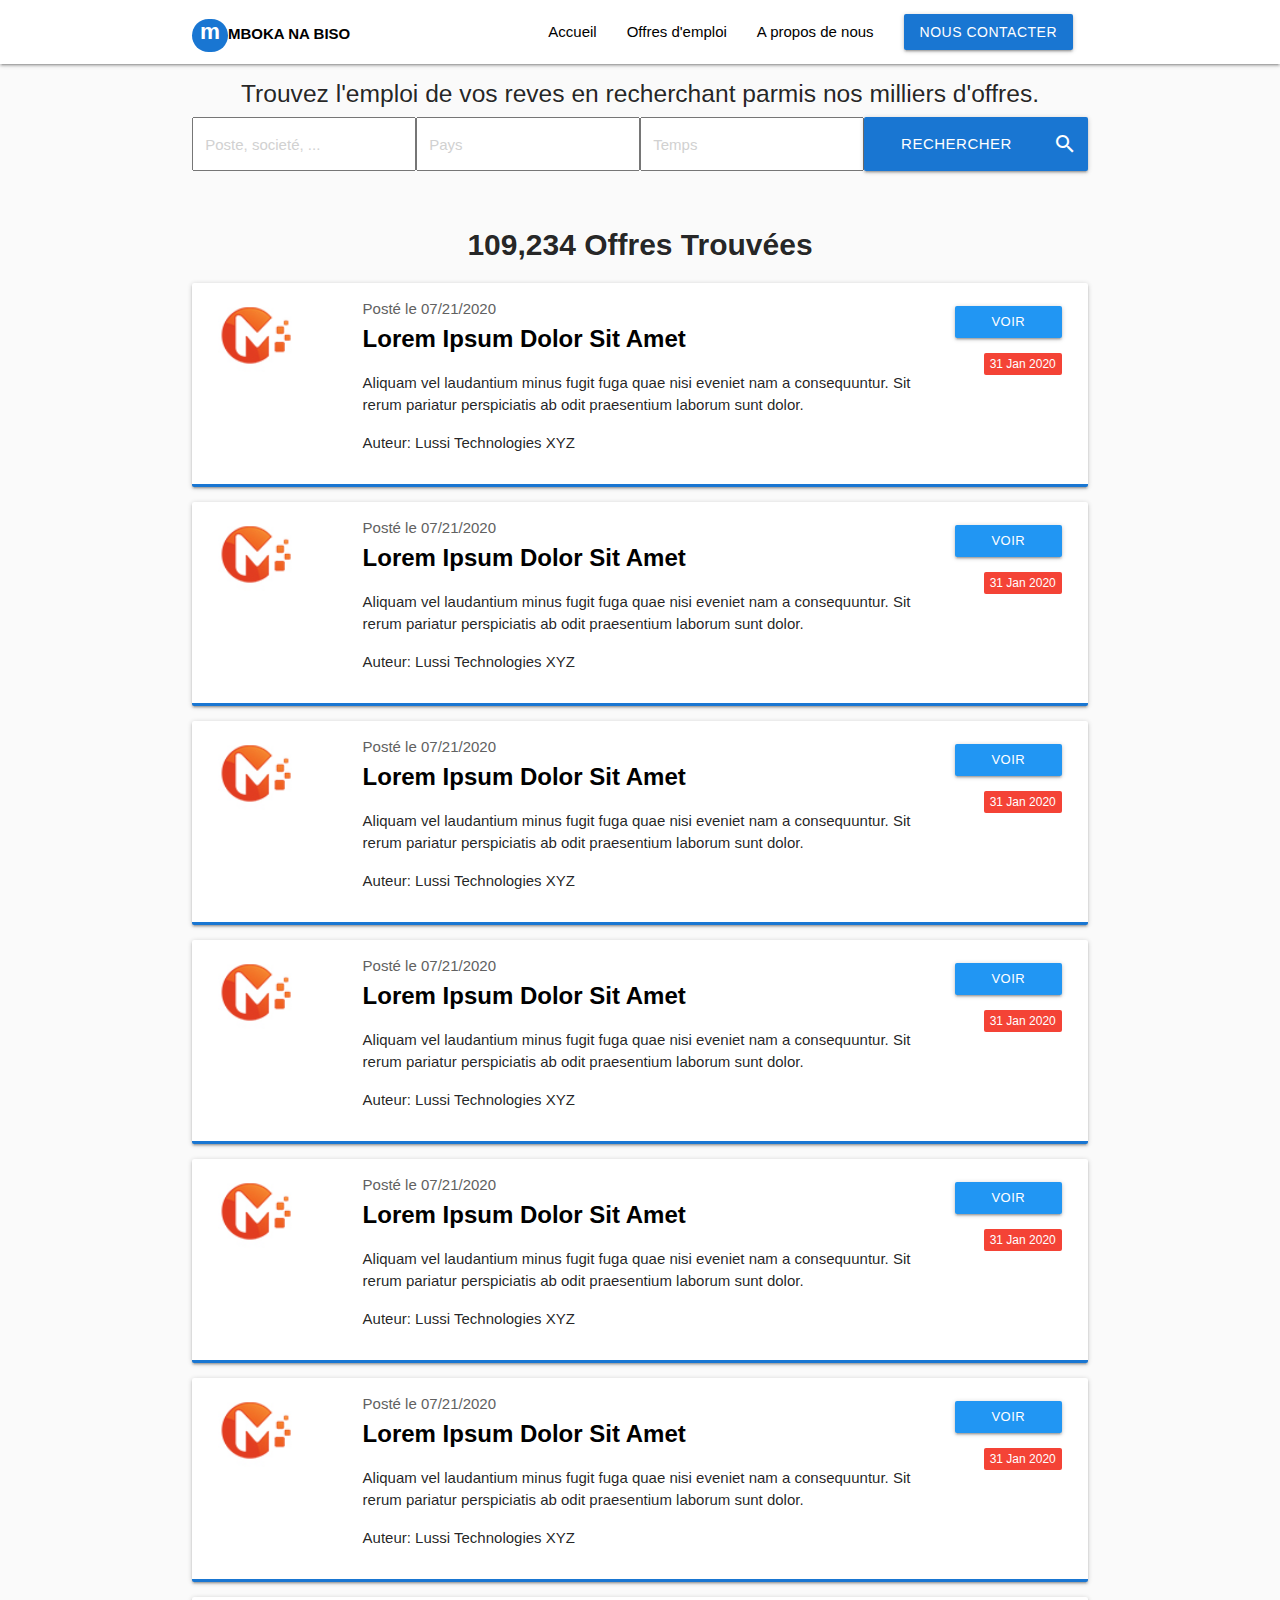
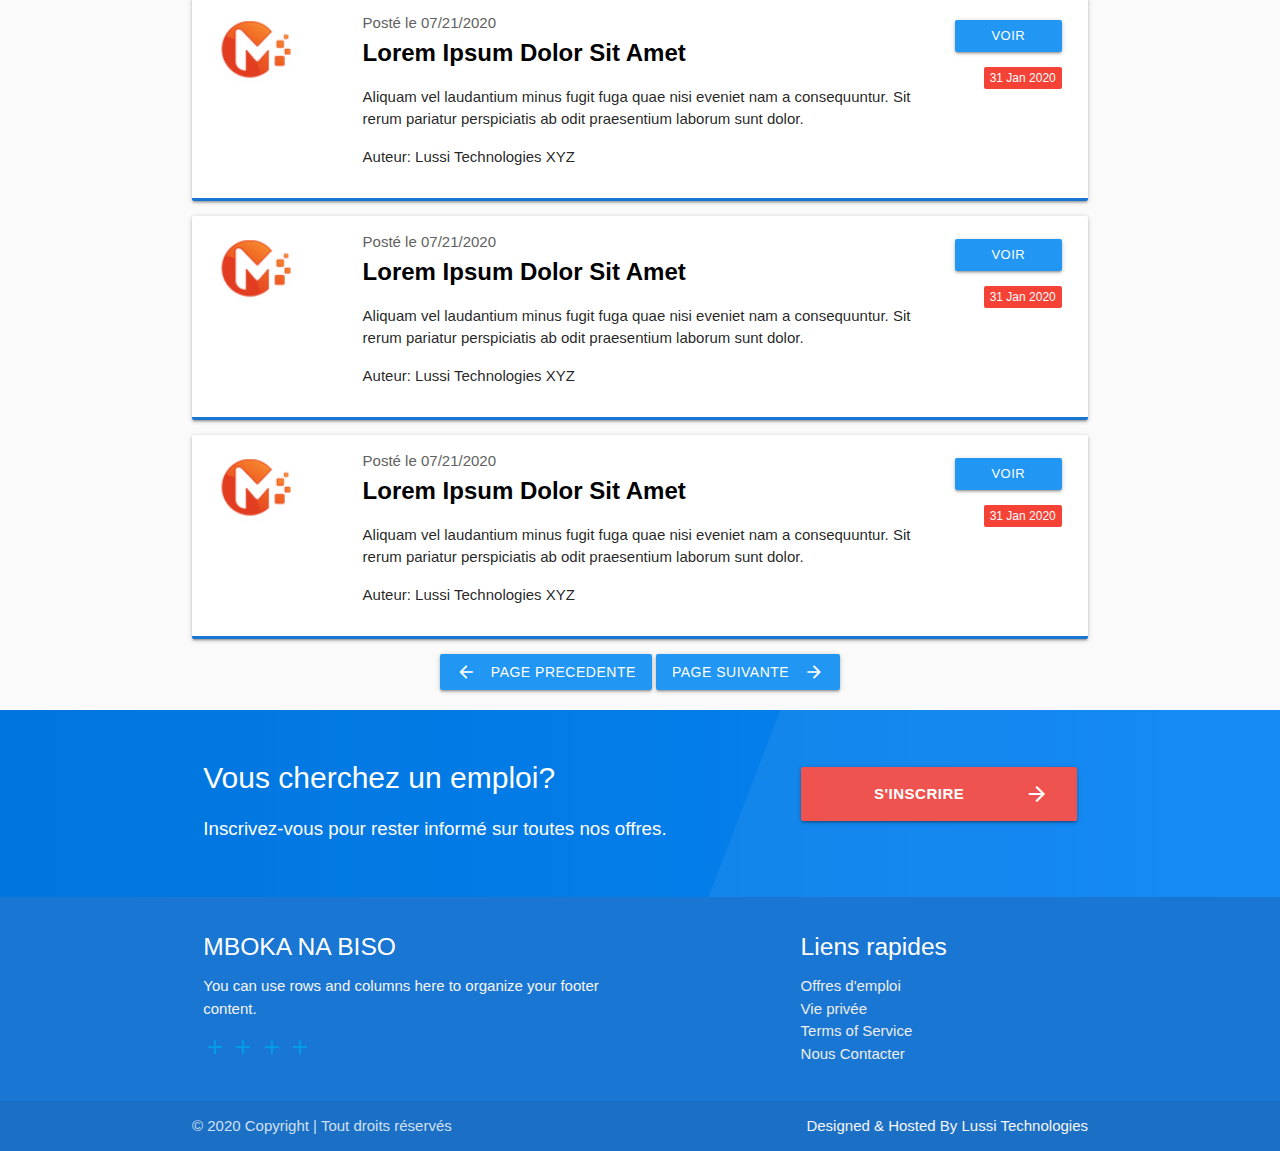
<file: results.html>
<!DOCTYPE html>
<html>

<head>
	<meta charset="utf-8">
	<title>MBOKA NA BISO</title>
	<meta name="viewport" content="width=device-width, initial-scale=1, shrink-to-fit=no">
	<link rel="stylesheet" href="assets/libs/material-design-icons/material-icons.css">
	<link rel="stylesheet" href="assets/libs/materializecss/css/materialize.min.css">
	<link rel="stylesheet" href="assets/libs/animate/animate.min.css">
	<link rel="stylesheet" href="assets/css/style.css">
</head>

<body class="grey lighten-5">
	<nav class="white">
		<div class="nav-wrapper">
			<div class="container">
				<a href="#" class="brand-logo black-text" id="brand-logo"><span class="brand-logo-letter">m</span>MBOKA
					NA BISO</a>
				<a href="#" data-target="mobile-demo" class="sidenav-trigger black-text"><i
						class="material-icons">menu</i></a>
				<ul id="nav-mobile" class="right hide-on-med-and-down">
					<li><a href="index.html" class="black-text">Accueil</a></li>
					<li><a href="jobs.html" class="black-text">Offres d'emploi</a></li>
					<li><a href="about.html" class="black-text">A propos de nous</a></li>
					<li><a href="contact.html" class="waves-effect waves-light btn blue darken-2">Nous contacter</a>
					</li>
				</ul>
			</div>
		</div>
	</nav>

	<ul class="sidenav" id="mobile-demo">
		<li><a href="index.html" class="black-text">Accueil</a></li>
		<li><a href="jobs.html" class="black-text">Offres d'emploi</a></li>
		<li><a href="about.html" class="black-text">A propos de nous</a></li>
		<li><a href="contact.html" class="waves-effect waves-light btn blue darken-2">Nous contacter</a></li>
	</ul>

	<div class="home-banner">
		<div class="container">
			<div class="row home-banner-content">
				<div class="col s12">
					<h5 class="center-align white-text-">Trouvez l'emploi de vos reves en recherchant parmis nos
						milliers d'offres.</h5>
					<form action="results.html" method="get" class="row">
						<input type="text" placeholder="Poste, societé, ..." class="col s12 m3 browser-default">
						<input type="text" placeholder="Pays" class="col s12 m3 browser-default">
						<input type="text" placeholder="Temps" class="col s12 m3 browser-default">
						<button type="submit" class="col s12 m3 btn btn-large blue darken-2">Rechercher<i
								class="material-icons right">search</i></button>
					</form>
				</div>
			</div>
		</div>
	</div>

	<div class="container -custom-container">
		<div class="row">
			<div class="col">

				<h5 class="center-align" style="margin-bottom: 1.5rem;font-size: 2rem;font-weight: 700;">109,234 Offres
					Trouvées</h5>


				<div class="row hoverable p1 bm1 card-panel animate__animated animate__fadeInUp animate__slow">
					<div class="col s12 m2">
						<img src="assets/images/ms.jpg" alt="" class="company-logo">
					</div>
					<div class="col s12 m8">
						<span class="grey-text text-darken-2">Posté le 07/21/2020</span><br>
						<a href="single.html" class="job_title capitalize">lorem ipsum dolor sit amet</a>
						<p class="job_description">Aliquam vel laudantium minus fugit fuga quae nisi eveniet nam a
							consequuntur. Sit rerum pariatur perspiciatis ab odit praesentium laborum sunt dolor.</p>
						<p class="">Auteur: <strong>Lussi Technologies XYZ</strong>
					</div>
					<div class="col s12 m2">
						<a href="single.html" class="btn btn-small right ml1 blue card-panel">Voir l'offre</a>
						<p class="job_dead_line mt1"><span class="new badge red" data-badge-caption="">31 Jan
								2020</span></p>
					</div>
				</div>
				<div class="row hoverable p1 bm1 card-panel animate__animated animate__fadeInUp animate__slow">
					<div class="col s12 m2">
						<img src="assets/images/ms.jpg" alt="" class="company-logo">
					</div>
					<div class="col s12 m8">
						<span class="grey-text text-darken-2">Posté le 07/21/2020</span><br>
						<a href="single.html" class="job_title capitalize">lorem ipsum dolor sit amet</a>
						<p class="job_description">Aliquam vel laudantium minus fugit fuga quae nisi eveniet nam a
							consequuntur. Sit rerum pariatur perspiciatis ab odit praesentium laborum sunt dolor.</p>
						<p class="">Auteur: <strong>Lussi Technologies XYZ</strong>
					</div>
					<div class="col s12 m2">
						<a href="single.html" class="btn btn-small right ml1 blue card-panel">Voir l'offre</a>
						<p class="job_dead_line mt1"><span class="new badge red" data-badge-caption="">31 Jan
								2020</span></p>
					</div>
				</div>
				<div class="row hoverable p1 bm1 card-panel animate__animated animate__fadeInUp animate__slow">
					<div class="col s12 m2">
						<img src="assets/images/ms.jpg" alt="" class="company-logo">
					</div>
					<div class="col s12 m8">
						<span class="grey-text text-darken-2">Posté le 07/21/2020</span><br>
						<a href="single.html" class="job_title capitalize">lorem ipsum dolor sit amet</a>
						<p class="job_description">Aliquam vel laudantium minus fugit fuga quae nisi eveniet nam a
							consequuntur. Sit rerum pariatur perspiciatis ab odit praesentium laborum sunt dolor.</p>
						<p class="">Auteur: <strong>Lussi Technologies XYZ</strong>
					</div>
					<div class="col s12 m2">
						<a href="single.html" class="btn btn-small right ml1 blue card-panel">Voir l'offre</a>
						<p class="job_dead_line mt1"><span class="new badge red" data-badge-caption="">31 Jan
								2020</span></p>
					</div>
				</div>
				<div class="row hoverable p1 bm1 card-panel animate__animated animate__fadeInUp animate__slow">
					<div class="col s12 m2">
						<img src="assets/images/ms.jpg" alt="" class="company-logo">
					</div>
					<div class="col s12 m8">
						<span class="grey-text text-darken-2">Posté le 07/21/2020</span><br>
						<a href="single.html" class="job_title capitalize">lorem ipsum dolor sit amet</a>
						<p class="job_description">Aliquam vel laudantium minus fugit fuga quae nisi eveniet nam a
							consequuntur. Sit rerum pariatur perspiciatis ab odit praesentium laborum sunt dolor.</p>
						<p class="">Auteur: <strong>Lussi Technologies XYZ</strong>
					</div>
					<div class="col s12 m2">
						<a href="single.html" class="btn btn-small right ml1 blue card-panel">Voir l'offre</a>
						<p class="job_dead_line mt1"><span class="new badge red" data-badge-caption="">31 Jan
								2020</span></p>
					</div>
				</div>
				<div class="row hoverable p1 bm1 card-panel animate__animated animate__fadeInUp animate__slow">
					<div class="col s12 m2">
						<img src="assets/images/ms.jpg" alt="" class="company-logo">
					</div>
					<div class="col s12 m8">
						<span class="grey-text text-darken-2">Posté le 07/21/2020</span><br>
						<a href="single.html" class="job_title capitalize">lorem ipsum dolor sit amet</a>
						<p class="job_description">Aliquam vel laudantium minus fugit fuga quae nisi eveniet nam a
							consequuntur. Sit rerum pariatur perspiciatis ab odit praesentium laborum sunt dolor.</p>
						<p class="">Auteur: <strong>Lussi Technologies XYZ</strong>
					</div>
					<div class="col s12 m2">
						<a href="single.html" class="btn btn-small right ml1 blue card-panel">Voir l'offre</a>
						<p class="job_dead_line mt1"><span class="new badge red" data-badge-caption="">31 Jan
								2020</span></p>
					</div>
				</div>
				<div class="row hoverable p1 bm1 card-panel animate__animated animate__fadeInUp animate__slow">
					<div class="col s12 m2">
						<img src="assets/images/ms.jpg" alt="" class="company-logo">
					</div>
					<div class="col s12 m8">
						<span class="grey-text text-darken-2">Posté le 07/21/2020</span><br>
						<a href="single.html" class="job_title capitalize">lorem ipsum dolor sit amet</a>
						<p class="job_description">Aliquam vel laudantium minus fugit fuga quae nisi eveniet nam a
							consequuntur. Sit rerum pariatur perspiciatis ab odit praesentium laborum sunt dolor.</p>
						<p class="">Auteur: <strong>Lussi Technologies XYZ</strong>
					</div>
					<div class="col s12 m2">
						<a href="single.html" class="btn btn-small right ml1 blue card-panel">Voir l'offre</a>
						<p class="job_dead_line mt1"><span class="new badge red" data-badge-caption="">31 Jan
								2020</span></p>
					</div>
				</div>
				<div class="row hoverable p1 bm1 card-panel animate__animated animate__fadeInUp animate__slow">
					<div class="col s12 m2">
						<img src="assets/images/ms.jpg" alt="" class="company-logo">
					</div>
					<div class="col s12 m8">
						<span class="grey-text text-darken-2">Posté le 07/21/2020</span><br>
						<a href="single.html" class="job_title capitalize">lorem ipsum dolor sit amet</a>
						<p class="job_description">Aliquam vel laudantium minus fugit fuga quae nisi eveniet nam a
							consequuntur. Sit rerum pariatur perspiciatis ab odit praesentium laborum sunt dolor.</p>
						<p class="">Auteur: <strong>Lussi Technologies XYZ</strong>
					</div>
					<div class="col s12 m2">
						<a href="single.html" class="btn btn-small right ml1 blue card-panel">Voir l'offre</a>
						<p class="job_dead_line mt1"><span class="new badge red" data-badge-caption="">31 Jan
								2020</span></p>
					</div>
				</div>
				<div class="row hoverable p1 bm1 card-panel animate__animated animate__fadeInUp animate__slow">
					<div class="col s12 m2">
						<img src="assets/images/ms.jpg" alt="" class="company-logo">
					</div>
					<div class="col s12 m8">
						<span class="grey-text text-darken-2">Posté le 07/21/2020</span><br>
						<a href="single.html" class="job_title capitalize">lorem ipsum dolor sit amet</a>
						<p class="job_description">Aliquam vel laudantium minus fugit fuga quae nisi eveniet nam a
							consequuntur. Sit rerum pariatur perspiciatis ab odit praesentium laborum sunt dolor.</p>
						<p class="">Auteur: <strong>Lussi Technologies XYZ</strong>
					</div>
					<div class="col s12 m2">
						<a href="single.html" class="btn btn-small right ml1 blue card-panel">Voir l'offre</a>
						<p class="job_dead_line mt1"><span class="new badge red" data-badge-caption="">31 Jan
								2020</span></p>
					</div>
				</div>
				<div class="row hoverable p1 bm1 card-panel animate__animated animate__fadeInUp animate__slow">
					<div class="col s12 m2">
						<img src="assets/images/ms.jpg" alt="" class="company-logo">
					</div>
					<div class="col s12 m8">
						<span class="grey-text text-darken-2">Posté le 07/21/2020</span><br>
						<a href="single.html" class="job_title capitalize">lorem ipsum dolor sit amet</a>
						<p class="job_description">Aliquam vel laudantium minus fugit fuga quae nisi eveniet nam a
							consequuntur. Sit rerum pariatur perspiciatis ab odit praesentium laborum sunt dolor.</p>
						<p class="">Auteur: <strong>Lussi Technologies XYZ</strong>
					</div>
					<div class="col s12 m2">
						<a href="single.html" class="btn btn-small right ml1 blue card-panel">Voir l'offre</a>
						<p class="job_dead_line mt1"><span class="new badge red" data-badge-caption="">31 Jan
								2020</span></p>
					</div>
				</div>

				<!-- <div class="center-align">
				<a href="jobs.html" class="btn blue">Voir plus d'offres ...</a>
			</div> -->

				<div class="center-align">
					<a href="#" class="btn blue">Page precedente <i class="material-icons left">arrow_back</i></a>
					<a href="#" class="btn blue">Page suivante <i class="material-icons right">arrow_forward</i></a>
				</div>
			</div>
		</div>
	</div>


	<div class="signup-container py-2">
		<div class="container">
			<div class="row">
				<div class="col s12 l8 white-text center-align-">
					<h2>Vous cherchez un emploi?</h2>
					<p class="lead">Inscrivez-vous pour rester informé sur toutes nos offres.</p>
				</div>
				<div class="col s12 l4 center-align">
					<a href="signup.html"
						class="btn btn-large w-100 red lighten-1 white-text font-weight-bold">S'inscrire <i
							class="material-icons right">arrow_forward</i></a>
				</div>
			</div>
		</div>
	</div>

	<footer class="page-footer blue darken-2">
		<div class="container">
			<div class="row">
				<div class="col l6 s12">
					<h5 class="white-text">MBOKA NA BISO</h5>
					<p class="grey-text text-lighten-4">You can use rows and columns here to organize your footer
						content.</p>
					<p>
						<a href="#"><i class="material-icons">add</i></a>
						<a href="#"><i class="material-icons">add</i></a>
						<a href="#"><i class="material-icons">add</i></a>
						<a href="#"><i class="material-icons">add</i></a>
					</p>
				</div>
				<div class="col l4 offset-l2 s12">
					<h5 class="white-text">Liens rapides</h5>
					<ul>
						<li><a class="grey-text text-lighten-3" href="#!">Offres d'emploi</a></li>
						<li><a class="grey-text text-lighten-3" href="#!">Vie privée</a></li>
						<li><a class="grey-text text-lighten-3" href="#!">Terms of Service</a></li>
						<li><a class="grey-text text-lighten-3" href="#!">Nous Contacter</a></li>
					</ul>
				</div>
			</div>
		</div>
		<div class="footer-copyright">
			<div class="container">
				© 2020 Copyright | Tout droits réservés
				<a class="grey-text text-lighten-4 right" href="#!">Designed & Hosted By Lussi Technologies</a>
			</div>
		</div>
	</footer>

	<script src="assets/libs/jquery/jquery.min.js"></script>
	<script src="assets/libs/materializecss/js/materialize.js"></script>
	<script src="assets/js/script.js"></script>
</body>

</html>
</file>
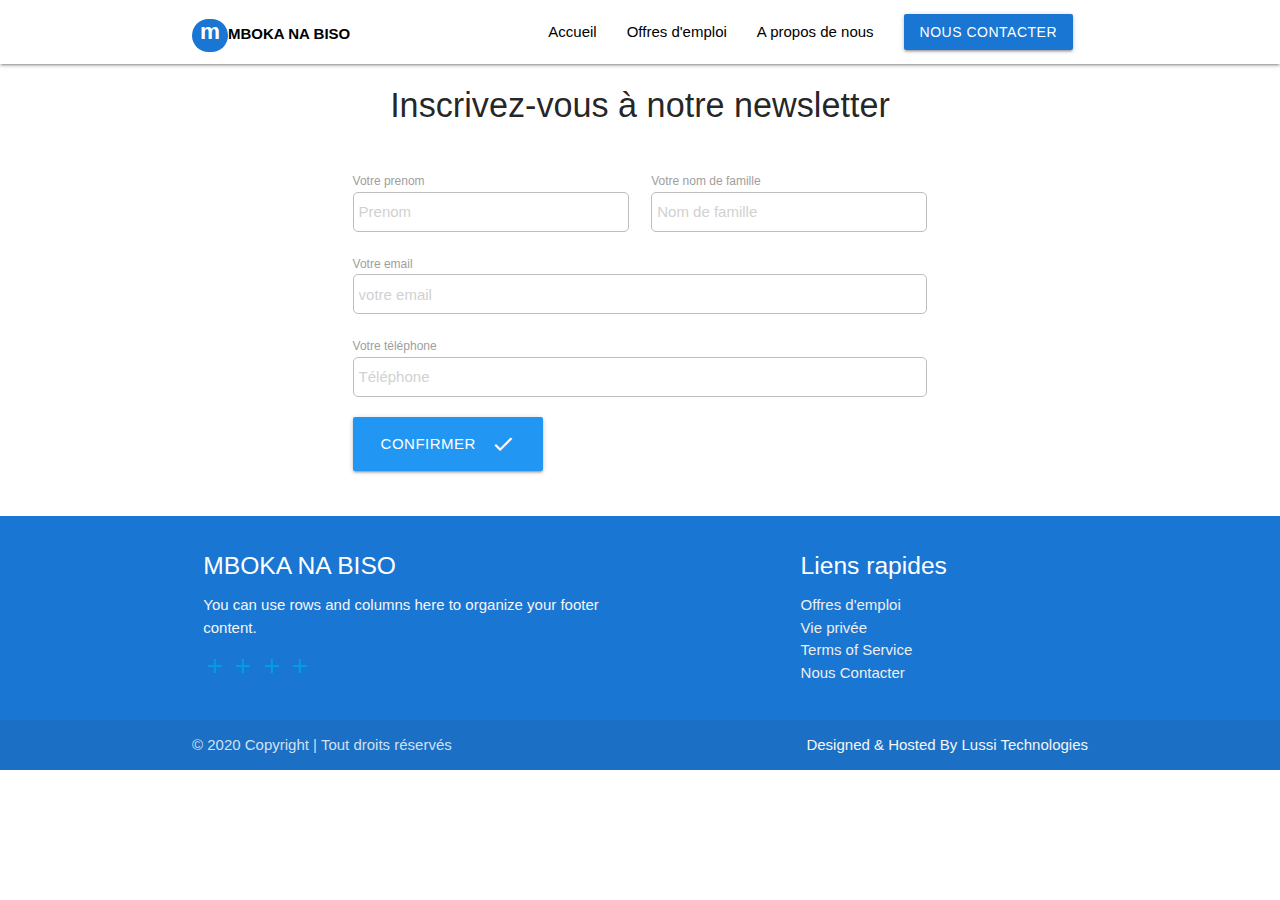
<file: signup.html>
<!DOCTYPE html>
<html>

<head>
	<meta charset="utf-8">
	<title>MBOKA NA BISO</title>
	<meta name="viewport" content="width=device-width, initial-scale=1, shrink-to-fit=no">
	<link rel="stylesheet" href="assets/libs/material-design-icons/material-icons.css">
	<link rel="stylesheet" href="assets/libs/materializecss/css/materialize.min.css">
	<link rel="stylesheet" href="assets/libs/animate/animate.min.css">
	<link rel="stylesheet" href="assets/css/style.css">
</head>

<body class="white">
	<nav class="white">
		<div class="nav-wrapper">
			<div class="container">
				<a href="#" class="brand-logo black-text" id="brand-logo"><span class="brand-logo-letter">m</span>MBOKA
					NA BISO</a>
				<a href="#" data-target="mobile-demo" class="sidenav-trigger black-text"><i
						class="material-icons">menu</i></a>
				<ul id="nav-mobile" class="right hide-on-med-and-down">
					<li><a href="index.html" class="black-text">Accueil</a></li>
					<li><a href="jobs.html" class="black-text">Offres d'emploi</a></li>
					<li><a href="about.html" class="black-text">A propos de nous</a></li>
					<li><a href="contact.html" class="waves-effect waves-light btn blue darken-2">Nous contacter</a>
					</li>
				</ul>
			</div>
		</div>
	</nav>

	<ul class="sidenav" id="mobile-demo">
		<li><a href="index.html" class="black-text">Accueil</a></li>
		<li><a href="jobs.html" class="black-text">Offres d'emploi</a></li>
		<li><a href="about.html" class="black-text">A propos de nous</a></li>
		<li><a href="contact.html" class="waves-effect waves-light btn blue darken-2">Nous contacter</a></li>
	</ul>


	<div class="container mb3">
		<div class="row">
			<div class="col s12 m8 no-float mx-auto">
				<h4 class="center-align mb3">Inscrivez-vous à notre newsletter</h4>
				<form action="" class="signup-form">
					<div class="row">
						<div class="col s6">
							<label for="">Votre prenom</label>
							<input class="browser-default w-100" type="text" placeholder="Prenom" required="required">
						</div>
						<div class="col s6">
							<label for="">Votre nom de famille</label>
							<input class="browser-default w-100" type="text" placeholder="Nom de famille"
								required="required">
						</div>
					</div>
					<div class="row">
						<div class="col s12">
							<label for="">Votre email</label>
							<input class="browser-default w-100" type="email" placeholder="votre email"
								required="required">
						</div>
					</div>
					<div class="row">
						<div class="col s12">
							<label for="">Votre téléphone</label>
							<input class="browser-default w-100" type="tel" placeholder="Téléphone" required="required">
						</div>
					</div>
					<button type="submit" class="btn btn-large blue">Confirmer <i
							class="material-icons right">check</i></button>
				</form>
			</div>
		</div>
	</div>



	<footer class="page-footer blue darken-2">
		<div class="container">
			<div class="row">
				<div class="col l6 s12">
					<h5 class="white-text">MBOKA NA BISO</h5>
					<p class="grey-text text-lighten-4">You can use rows and columns here to organize your footer
						content.</p>
					<p>
						<a href="#"><i class="material-icons">add</i></a>
						<a href="#"><i class="material-icons">add</i></a>
						<a href="#"><i class="material-icons">add</i></a>
						<a href="#"><i class="material-icons">add</i></a>
					</p>
				</div>
				<div class="col l4 offset-l2 s12">
					<h5 class="white-text">Liens rapides</h5>
					<ul>
						<li><a class="grey-text text-lighten-3" href="#!">Offres d'emploi</a></li>
						<li><a class="grey-text text-lighten-3" href="#!">Vie privée</a></li>
						<li><a class="grey-text text-lighten-3" href="#!">Terms of Service</a></li>
						<li><a class="grey-text text-lighten-3" href="#!">Nous Contacter</a></li>
					</ul>
				</div>
			</div>
		</div>
		<div class="footer-copyright">
			<div class="container">
				© 2020 Copyright | Tout droits réservés
				<a class="grey-text text-lighten-4 right" href="#!">Designed & Hosted By Lussi Technologies</a>
			</div>
		</div>
	</footer>

	<script src="assets/libs/jquery/jquery.min.js"></script>
	<script src="assets/libs/materializecss/js/materialize.js"></script>
	<script src="assets/js/script.js"></script>
</body>

</html>
</file>
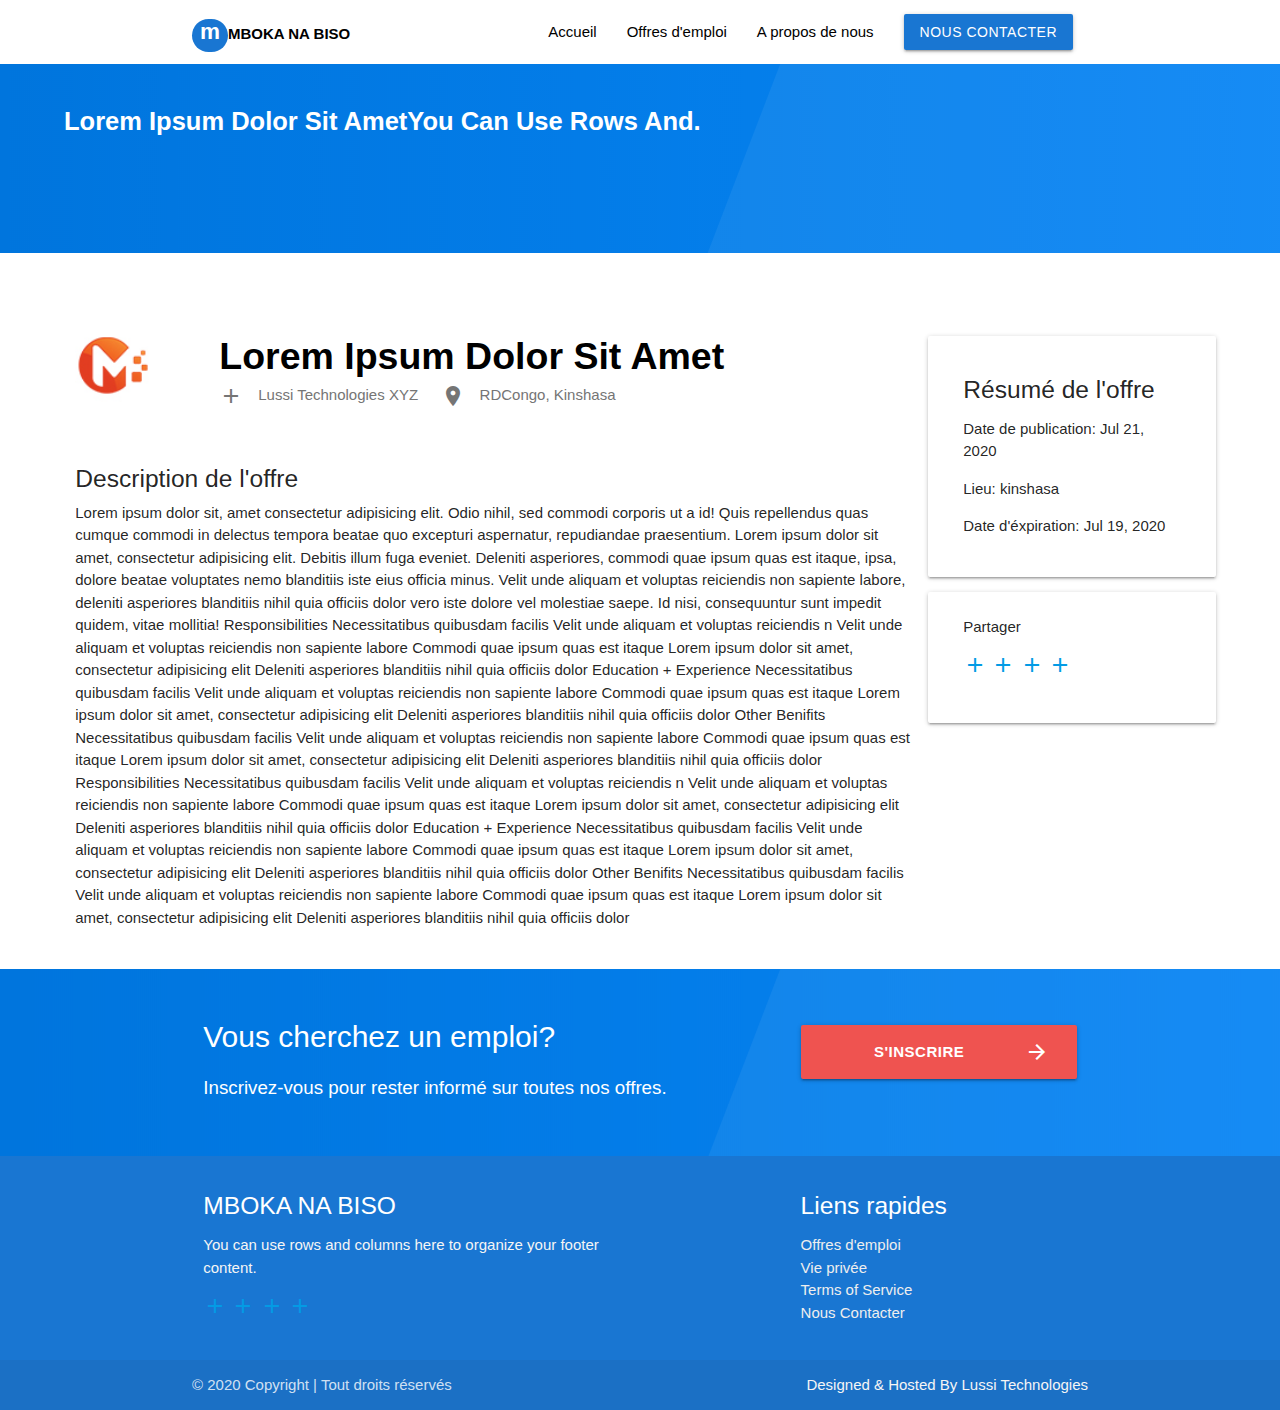
<file: single.html>
<!DOCTYPE html>
<html>

<head>
	<meta charset="utf-8">
	<title>MBOKA NA BISO</title>
	<meta name="viewport" content="width=device-width, initial-scale=1, shrink-to-fit=no">
	<link rel="stylesheet" href="assets/libs/material-design-icons/material-icons.css">
	<link rel="stylesheet" href="assets/libs/materializecss/css/materialize.min.css">
	<link rel="stylesheet" href="assets/libs/animate/animate.min.css">
	<link rel="stylesheet" href="assets/css/style.css">
</head>

<body class="white">
	<nav class="white">
		<div class="nav-wrapper">
			<div class="container">
				<a href="#" class="brand-logo black-text" id="brand-logo"><span class="brand-logo-letter">m</span>MBOKA
					NA BISO</a>
				<a href="#" data-target="mobile-demo" class="sidenav-trigger black-text"><i
						class="material-icons">menu</i></a>
				<ul id="nav-mobile" class="right hide-on-med-and-down">
					<li><a href="index.html" class="black-text">Accueil</a></li>
					<li><a href="jobs.html" class="black-text">Offres d'emploi</a></li>
					<li><a href="about.html" class="black-text">A propos de nous</a></li>
					<li><a href="contact.html" class="waves-effect waves-light btn blue darken-2">Nous contacter</a>
					</li>
				</ul>
			</div>
		</div>
	</nav>

	<ul class="sidenav" id="mobile-demo">
		<li><a href="index.html" class="black-text">Accueil</a></li>
		<li><a href="jobs.html" class="black-text">Offres d'emploi</a></li>
		<li><a href="about.html" class="black-text">A propos de nous</a></li>
		<li><a href="contact.html" class="waves-effect waves-light btn blue darken-2">Nous contacter</a></li>
	</ul>


	<div class="banner">
		<div class="custom-container">
			<div class="row">
				<h1 class="banner-content capitalize">lorem ipsum dolor sit ametYou can use rows and.</h1>
			</div>
		</div>
	</div>

	<!-- <div class="nav-wrapper">
      <div class="col s12">
        <a href="#!" class="breadcrumb">First</a>
        <a href="#!" class="breadcrumb">Second</a>
        <a href="#!" class="breadcrumb">Third</a>
      </div>
    </div> -->

	<div class="container custom-container mt5 mx-auto">
		<div class="row">
			<div class="col s12 l9">
				<div class="row">
					<div class="col s12 m2">
						<img src="assets/images/ms.jpg" alt="" class="company-logo">
					</div>
					<div class="col s12 m10">
						<a href="single.html" class="job_title capitalize" style="font-size: 2.5rem;">lorem ipsum dolor
							sit amet</a>
						<div class="row grey-text text-darken-1">
							<div class="col">
								<i class="material-icons left">add</i> Lussi Technologies XYZ
							</div>
							<div class="col">
								<i class="material-icons left">location_on</i> RDCongo, Kinshasa
							</div>
						</div>
					</div>
				</div>
				<div class="row">
					<div class="col s12">
						<h5>Description de l'offre</h5>
						<div>
							Lorem ipsum dolor sit, amet consectetur adipisicing elit.

							Odio nihil, sed commodi corporis ut a id! Quis repellendus quas cumque commodi in delectus
							tempora beatae quo excepturi aspernatur, repudiandae praesentium.

							Lorem ipsum dolor sit amet, consectetur adipisicing elit. Debitis illum fuga eveniet.
							Deleniti asperiores, commodi quae ipsum quas est itaque, ipsa, dolore beatae voluptates nemo
							blanditiis iste eius officia minus. Velit unde aliquam et voluptas reiciendis non sapiente
							labore, deleniti asperiores blanditiis nihil quia officiis dolor vero iste dolore vel
							molestiae saepe. Id nisi, consequuntur sunt impedit quidem, vitae mollitia! Responsibilities
							Necessitatibus quibusdam facilis Velit unde aliquam et voluptas reiciendis n Velit unde
							aliquam et voluptas reiciendis non sapiente labore Commodi quae ipsum quas est itaque Lorem
							ipsum dolor sit amet, consectetur adipisicing elit Deleniti asperiores blanditiis nihil quia
							officiis dolor Education + Experience Necessitatibus quibusdam facilis Velit unde aliquam et
							voluptas reiciendis non sapiente labore Commodi quae ipsum quas est itaque Lorem ipsum dolor
							sit amet, consectetur adipisicing elit Deleniti asperiores blanditiis nihil quia officiis
							dolor Other Benifits Necessitatibus quibusdam facilis Velit unde aliquam et voluptas
							reiciendis non sapiente labore Commodi quae ipsum quas est itaque Lorem ipsum dolor sit
							amet, consectetur adipisicing elit Deleniti asperiores blanditiis nihil quia officiis dolor

							Responsibilities
							Necessitatibus quibusdam facilis
							Velit unde aliquam et voluptas reiciendis n Velit unde aliquam et voluptas reiciendis non
							sapiente labore
							Commodi quae ipsum quas est itaque
							Lorem ipsum dolor sit amet, consectetur adipisicing elit
							Deleniti asperiores blanditiis nihil quia officiis dolor
							Education + Experience
							Necessitatibus quibusdam facilis
							Velit unde aliquam et voluptas reiciendis non sapiente labore
							Commodi quae ipsum quas est itaque
							Lorem ipsum dolor sit amet, consectetur adipisicing elit
							Deleniti asperiores blanditiis nihil quia officiis dolor
							Other Benifits
							Necessitatibus quibusdam facilis
							Velit unde aliquam et voluptas reiciendis non sapiente labore
							Commodi quae ipsum quas est itaque
							Lorem ipsum dolor sit amet, consectetur adipisicing elit
							Deleniti asperiores blanditiis nihil quia officiis dolor
						</div>
					</div>
				</div>
			</div>
			<div class="col s12 l3">
				<div class="row card-panel">
					<div class="col s12">
						<h5>Résumé de l'offre</h5>
						<p>Date de publication: Jul 21, 2020</p>
						<p>Lieu: kinshasa</p>
						<p>Date d'éxpiration: Jul 19, 2020</p>
					</div>
				</div>
				<div class="row card-panel">
					<div class="col s12">
						Partager

						<p>
							<a href="#"><i class="material-icons">add</i></a>
							<a href="#"><i class="material-icons">add</i></a>
							<a href="#"><i class="material-icons">add</i></a>
							<a href="#"><i class="material-icons">add</i></a>
						</p>
					</div>
				</div>
			</div>
		</div>
	</div>


	<div class="signup-container py-2">
		<div class="container">
			<div class="row">
				<div class="col s12 l8 white-text center-align-">
					<h2>Vous cherchez un emploi?</h2>
					<p class="lead">Inscrivez-vous pour rester informé sur toutes nos offres.</p>
				</div>
				<div class="col s12 l4 center-align">
					<a href="signup.html"
						class="btn btn-large w-100 red lighten-1 white-text font-weight-bold">S'inscrire <i
							class="material-icons right">arrow_forward</i></a>
				</div>
			</div>
		</div>
	</div>

	<footer class="page-footer blue darken-2">
		<div class="container">
			<div class="row">
				<div class="col l6 s12">
					<h5 class="white-text">MBOKA NA BISO</h5>
					<p class="grey-text text-lighten-4">You can use rows and columns here to organize your footer
						content.</p>
					<p>
						<a href="#"><i class="material-icons">add</i></a>
						<a href="#"><i class="material-icons">add</i></a>
						<a href="#"><i class="material-icons">add</i></a>
						<a href="#"><i class="material-icons">add</i></a>
					</p>
				</div>
				<div class="col l4 offset-l2 s12">
					<h5 class="white-text">Liens rapides</h5>
					<ul>
						<li><a class="grey-text text-lighten-3" href="#!">Offres d'emploi</a></li>
						<li><a class="grey-text text-lighten-3" href="#!">Vie privée</a></li>
						<li><a class="grey-text text-lighten-3" href="#!">Terms of Service</a></li>
						<li><a class="grey-text text-lighten-3" href="#!">Nous Contacter</a></li>
					</ul>
				</div>
			</div>
		</div>
		<div class="footer-copyright">
			<div class="container">
				© 2020 Copyright | Tout droits réservés
				<a class="grey-text text-lighten-4 right" href="#!">Designed & Hosted By Lussi Technologies</a>
			</div>
		</div>
	</footer>

	<script src="assets/libs/jquery/jquery.min.js"></script>
	<script src="assets/libs/materializecss/js/materialize.js"></script>
	<script src="assets/js/script.js"></script>
</body>

</html>
</file>
<file: assets/libs/material-design-icons/material-icons.css>
@font-face {
  font-family: 'Material Icons';
  font-style: normal;
  font-weight: 400;
  src: url(MaterialIcons-Regular.eot); /* For IE6-8 */
  src: local('Material Icons'),
       local('MaterialIcons-Regular'),
       url(MaterialIcons-Regular.woff2) format('woff2'),
       url(MaterialIcons-Regular.woff) format('woff'),
       url(MaterialIcons-Regular.ttf) format('truetype');
}

.material-icons {
  font-family: 'Material Icons';
  font-weight: normal;
  font-style: normal;
  font-size: 24px;  /* Preferred icon size */
  display: inline-block;
  line-height: 1;
  text-transform: none;
  letter-spacing: normal;
  word-wrap: normal;
  white-space: nowrap;
  direction: ltr;

  /* Support for all WebKit browsers. */
  -webkit-font-smoothing: antialiased;
  /* Support for Safari and Chrome. */
  text-rendering: optimizeLegibility;

  /* Support for Firefox. */
  -moz-osx-font-smoothing: grayscale;

  /* Support for IE. */
  font-feature-settings: 'liga';
}
</file>
<file: assets/css/style.css>
* {
	/*color: #757575;*/
}

.home-banner {
	/*background-image: url('./../../assets/images/banner.png');*/
	/*height: 50vh;*/
}

.home-banner-content {
	/*padding-top: 3vh;*/
}

.home-banner form input {
	height: 54px;
}

#contact-form {
	height: 10rem;
	border-radius: 5px;
	border: 1px solid #9e9e9e;
}

#contact-form:focus {
	border-color: #26a69a!important;
}

#brand-logo {
	font-size: 1rem;
	font-weight: bold;
}

.banner {
	background-image: url('./../../assets/images/banner.png');
	height: 21vh;
	padding-top: 1px;
}

.banner-content {
	font-size: 1.7rem;
	font-weight: 700;
	color: white;
}

.brand-logo-letter {
	border-radius: 30px;
	background: #1976d2;
	color: white;
	padding-bottom: 8px;
    padding-right: 8px;
    padding-left: 8px;
	font-size: 1.5rem;
}

.company-logo {
	height: 75px;
	width: 75px;
}

.p1 {
	padding: 1rem;
}

.bm1 {
	border-bottom: 3px solid #1976d2;
}

.mb3 {
	margin-bottom: 3rem;
}

.mb0 {
	margin-bottom: 0;
}

.mt0 {
	margin-top: 0;
}

.mt1 {
	margin-top: 1rem;
}

.mt5 {
	margin-top: 5rem;
}

.ml1 {
	margin-left: 1rem;
}

.ml-auto {
	margin-top: auto;
	margin-bottom: auto;
}

.py-2 {
	padding-top: 1rem;
	padding-bottom: 1rem;
}

.mx-auto {
	margin-left: auto !important;
	margin-right: auto !important;
}

.no-float {
	float: none!important;
}
.w-100 {
	width: 100%;
}

.font-weight-bold {
	font-weight: bold;
}

.capitalize {
	text-transform: capitalize;
}

.shadow {
	box-shadow:0 .5rem 1rem rgba(0,0,0,.15)!important;
}

.signup-container {
	background-image: url('./../../assets/images/banner.png');
	/*height: 100px;*/
}

.signup-container .row {
	display: flex;
    flex-wrap: wrap;
    -webkit-box-align: center !important;
    -ms-flex-align: center !important;
    align-items: center !important;
}

.signup-container h2 {
	font-size: 2rem;
}

.signup-container .lead {
    font-size: 1.25rem;
    font-weight: 300;
}

.signup-form input{
	height: 40px;
	border: 1px solid #bdbdbd;
	border-radius: 5px;
	padding: 5px;
}

.signup-form input:focus {
	border-color: #2196f3 !important;
}

.job_title {
	font-size: 24px;
    /*margin-bottom: 10px;*/
    font-weight: 600;
    transition: 0.3s;
    color: black;
}

.job_title:hover {
	color: #1976d2;
}

.job_dead_line {
	font-size: 12px;
	font-weight: 300px
}

.custom-container {
	width: 90%;
	margin-right: auto;
	margin-left: auto;
}
</file>
